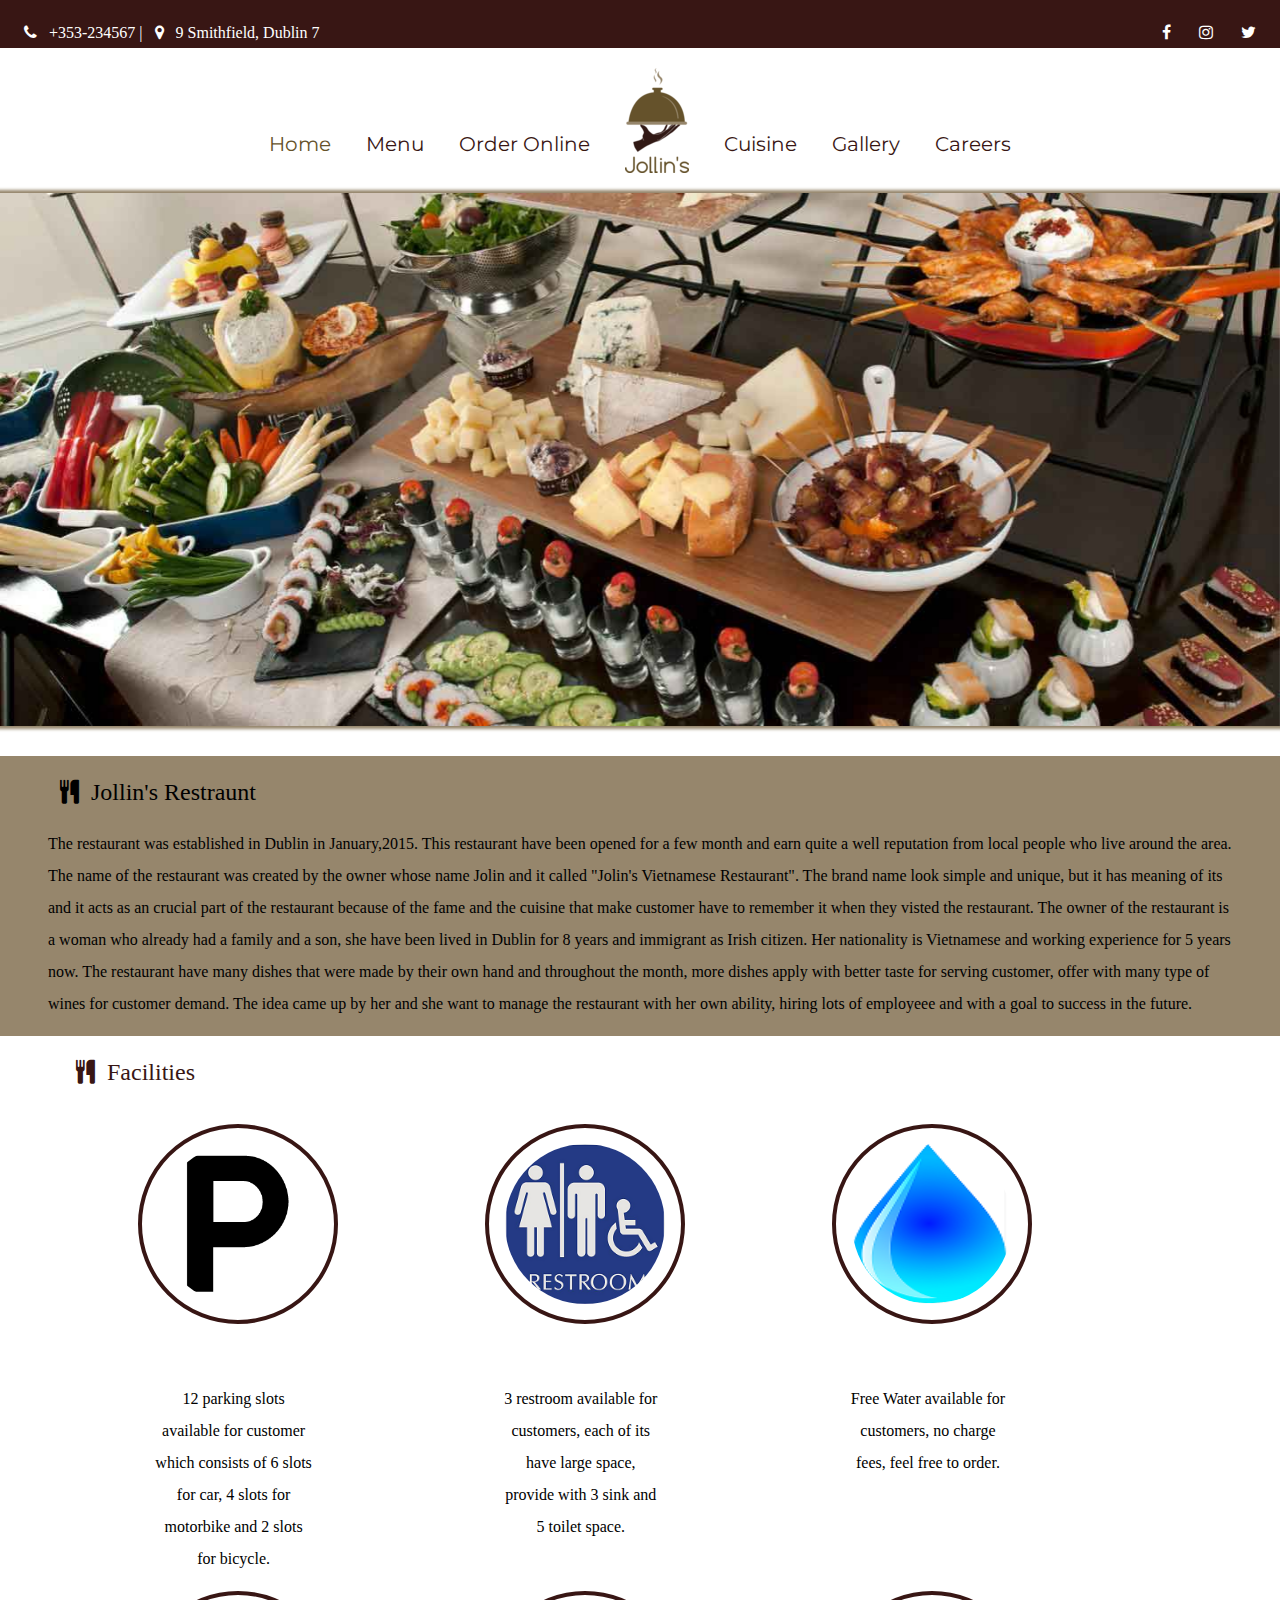
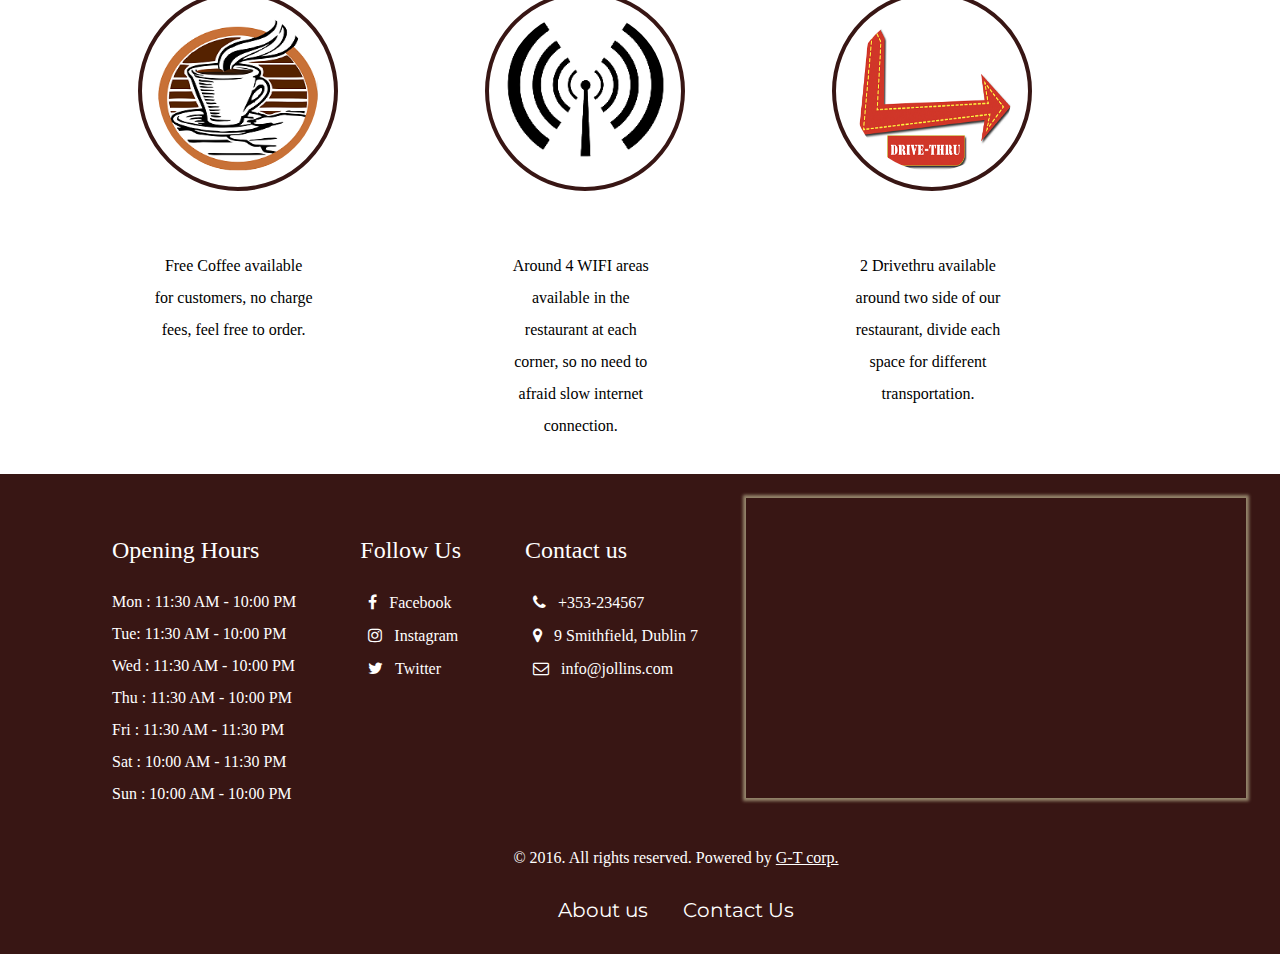
<file: index.html>
<!DOCTYPE html>

<html lang="en">
	<!-- Gurcharn Singh Sikka -->
	
<head>
	<meta charset="utf-8" />
	
	<meta name="viewport" content="initialscale=1.0, width=device-width" />
	
	<link rel="stylesheet" href="pages/style.css"/>
	
	<link rel="stylesheet" href="https://maxcdn.bootstrapcdn.com/font-awesome/4.6.1/css/font-awesome.min.css">

	  <link rel="stylesheet" type="text/css" href="pages/slick/slick.css"/>
	  <link rel="stylesheet" type="text/css" href="pages/slick/slick-theme.css"/>	
	  
	<link rel="icon" href="images/logo.png" />
	
	
	<!-- Font Families -->
	
	<link href='https://fonts.googleapis.com/css?family=Montserrat' rel='stylesheet' type='text/css'>
	
	
	<title>Jollin's Restraunt</title>
</head>

<body>
	<header>
		
		<div id="heading">
			<p id="add"><i class="fa fa-phone" aria-hidden="true"></i> +353-234567 | <i class="fa fa-map-marker" aria-hidden="true"></i> 9 Smithfield, Dublin 7</p>
			
			<p id="follow">
				<i class="fa fa-facebook" aria-hidden="true"></i> &nbsp;
				<i class="fa fa-instagram" aria-hidden="true"></i> &nbsp;
				<i class="fa fa-twitter" aria-hidden="true"></i>
			</p>
		</div>
		
		<div id="navi">
		<nav>
			<ul>
				<li><a class="active" href="index.html">Home</a></li>
				<li><a href="pages/menu.html">Menu</a></li>
				<li><a href="pages/order.html">Order Online</a></li>
				<li><img src="images/logo1.png" alt="Jollin's" /></li>
			    <li><a href="pages/aboutfood.html">Cuisine</a></li>
				<li><a href="pages/gallery.html">Gallery</a></li>
				<li><a href="pages/careers.html">Careers</a></li>
			</ul>
		</nav>
		</div>
		
		<div id="navihide">		
		
				<img class="ham" src="images/logo1.png" alt="Jollin's" />	
				<a href="#"><i class="fa fa-bars" aria-hidden="true"></i></a>
		<nav>
			<ul>
				<li><a class="active" href="index.html">Home</a></li>
				<li><a href="pages/menu.html">Menu</a></li>
				<li><a href="pages/order.html">Order Online</a></li>
			    <li><a href="pages/aboutfood.html">Cuisine</a></li>
				<li><a href="pages/gallery.html">Gallery</a></li>
				<li><a href="pages/careers.html">Careers</a></li>
			</ul>
		</nav>
		</div>
		
		
	</header>
	
		<div id="slideshow">
	
		<img src="images/img1.jpg" />
		<img src="images/img2.jpg" />
		<img src="images/img3.jpg" />
		<img src="images/img4.jpg" />
		<img src="images/img5.jpg" />
		<img src="images/img6.jpg" />
		<img src="images/img7.jpg" />
	
	</div>
	
		<div id="jollins">
	<h3><i class="fa fa-cutlery" aria-hidden="true"></i>Jollin's Restraunt</h3>
	<p>The restaurant was established in Dublin in January,2015. This restaurant have been opened for a few month and earn quite a well reputation from local people who live around the area. The name of the restaurant was created by the owner whose name Jolin and it called "Jolin's Vietnamese Restaurant". The brand name look simple and unique, but it has meaning of its and it acts as an crucial part of the restaurant because of the fame and the cuisine that make customer have to remember it when they visted the restaurant. The owner of the restaurant is a woman who already had a family and a son, she have been lived in Dublin for 8 years and immigrant as Irish citizen. Her nationality is Vietnamese and working experience for 5 years now. The restaurant have many dishes that were made by their own hand and throughout the month, more dishes apply with better taste for serving customer, offer with many type of wines for customer demand. The idea came up by her and she want to manage the restaurant with her own ability, hiring lots of employeee and with a goal to success in the future.</p>
	</div>
	
	
	<div id="container">

	
	<h3><i class="fa fa-cutlery" aria-hidden="true"></i>Facilities</h3>
	
	<div id="facilities">
	
		<div class="fac">
		<img src="images/Parking.png" />
		<p>12 parking slots available for customer which consists of 6 slots for car, 4 slots for motorbike and 2 slots for bicycle.</p>
	</div>
	
	<div class="fac">
		<img src="images/Restroom.png" />
		<p>3 restroom available for customers, each of its have large space, provide with 3 sink and 5 toilet space. </p>
	</div>
			
	<div class="fac">
		<img src="images/Water.png" />
		<p>Free Water available for customers, no charge fees, feel free to order. </p>
	</div>
	
	<div class="fac">
		<img src="images/Coffee.png" />
		<p>Free Coffee available for customers, no charge fees, feel free to order.</p>
	</div>
	
	<div class="fac">
		<img src="images/WIFI.png" />
		<p>Around 4 WIFI areas available in the restaurant at each corner, so no need to afraid slow internet connection.</p>
	</div>
	
	<div class="fac">
		<img src="images/Drivethru.png" />
		<p>2 Drivethru available around two side of our restaurant, divide each space for different transportation.</p>
	</div>
	
	
	</div>
	
	
	</div>
			
	<footer>
	
	<div id="col">
		<div id="timing">
		<h3>Opening Hours</h3>
			<p>Mon : 11:30 AM - 10:00 PM</p>
			<p>Tue: 11:30 AM - 10:00 PM</p>
			<p>Wed : 11:30 AM - 10:00 PM</p>
			<p>Thu : 11:30 AM - 10:00 PM</p>
			<p>Fri : 11:30 AM - 11:30 PM</p>
			<p>Sat : 10:00 AM - 11:30 PM</p>
			<p>Sun : 10:00 AM - 10:00 PM</p>
		</div> 

	
	<div id="followus">
		<h3>Follow Us</h3>
		<p><i class="fa fa-facebook" aria-hidden="true"></i> Facebook</p>
		<p><i class="fa fa-instagram" aria-hidden="true"></i> Instagram</p>	
		<p><i class="fa fa-twitter" aria-hidden="true"></i> Twitter</p>
	</div>
	
	<div id="contact">
	<h3>Contact us</h3>
	<p><i class="fa fa-phone" aria-hidden="true"></i> +353-234567</p>
	<p><i class="fa fa-map-marker" aria-hidden="true"></i> 9 Smithfield, Dublin 7</p>
	<p><i class="fa fa-envelope-o" aria-hidden="true"></i> info@jollins.com</p>
	</div>
	
	
	<div id="map">
	<iframe src="https://www.google.com/maps/embed?pb=!1m18!1m12!1m3!1d9526.474974810699!2d-6.276418603267817!3d53.35008068600466!2m3!1f0!2f0!3f0!3m2!1i1024!2i768!4f13.1!3m3!1m2!1s0x48670c2efedc2567%3A0x63786ada26859e45!2sBlock+C%2C+Smithfield+Market!5e0!3m2!1sen!2sie!4v1461282977207" width="500" height="300" frameborder="0" style="border:0" allowfullscreen></iframe>
	</div>
	
	</div>
	
	
	<div id="nav3">
	<p>&copy; 2016. All rights reserved. Powered by <a href="pages/contactus.html">G-T corp.</a></p>
	
	<nav>
		<ul>
			<li><a href="pages/aboutus.html">About us</a></li>
			<li><a href="pages/contactus.html">Contact Us</a></li>
		</ul>
	</nav>
	</div>
		
		
	</footer>
	
	<script src="pages/jquery-1.12.1.min.js"></script>
	<script src="pages/jquery.js"></script>
	
	<script type="text/javascript" src="pages/slick/slick.min.js"></script>

			
</body>

</html>
</file>
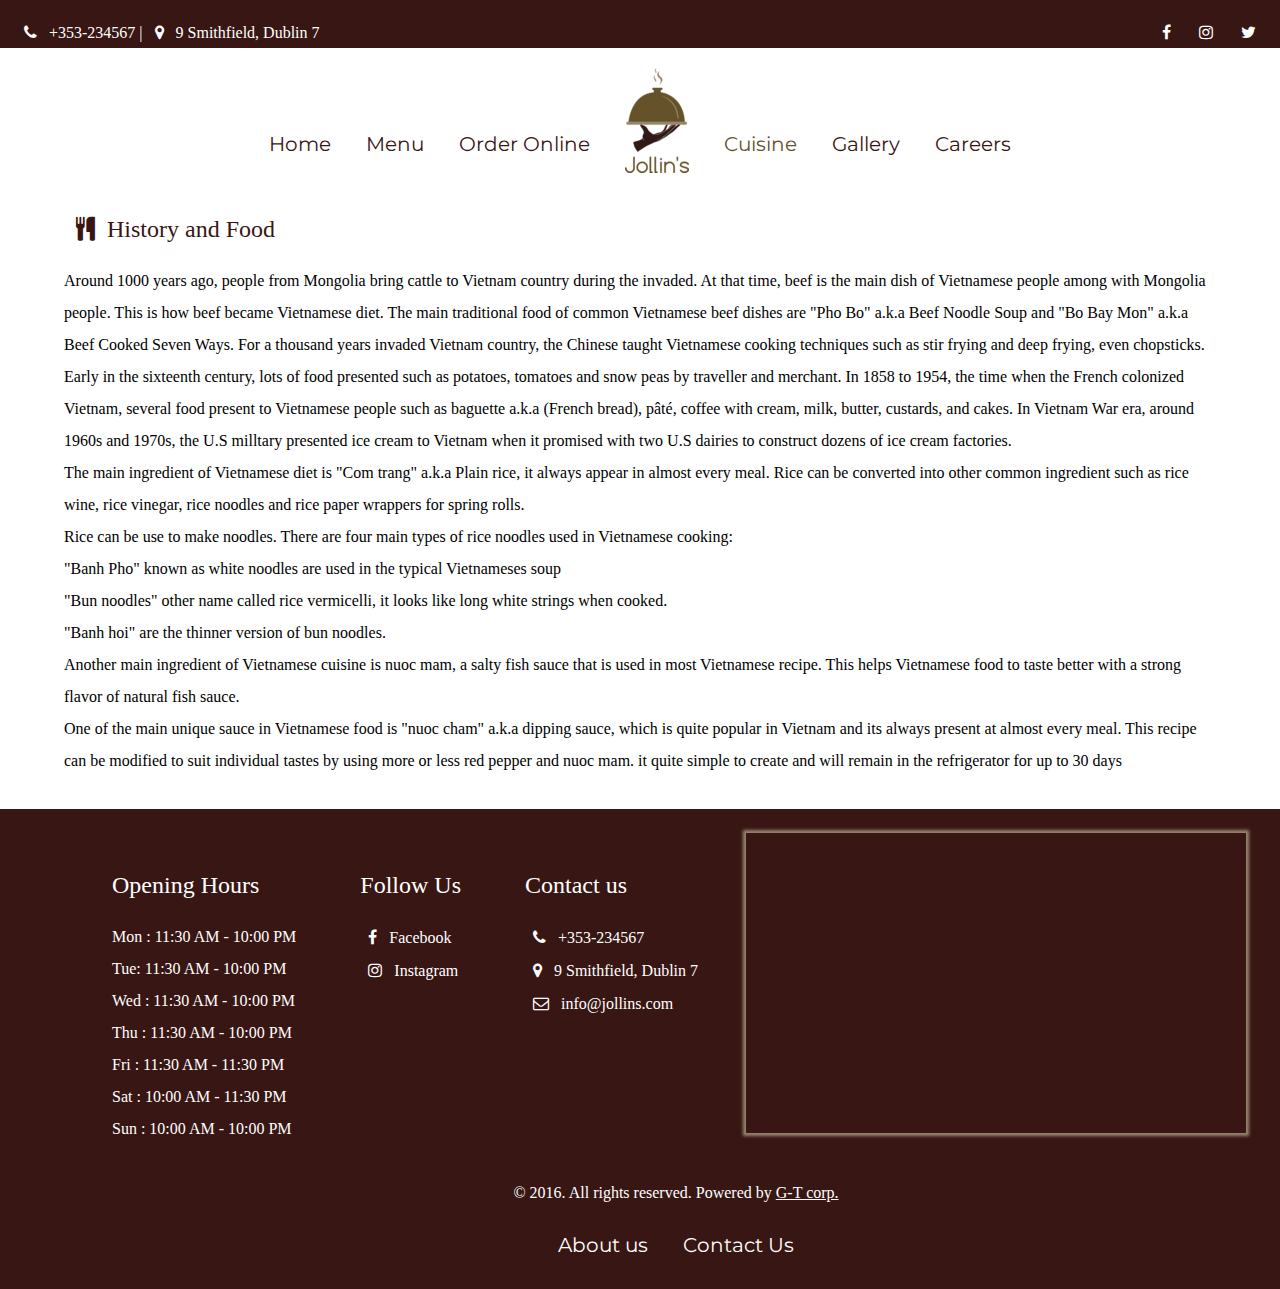
<file: pages/aboutfood.html>
<!DOCTYPE html>

<html lang="en">
	<!-- Gurcharn Singh Sikka -->
	
<head>
	<meta charset="utf-8" />
	
	<meta name="viewport" content="initialscale=1.0, width=device-width" />
	
	<link rel="stylesheet" href="style.css"/>
	
	<link rel="stylesheet" href="https://maxcdn.bootstrapcdn.com/font-awesome/4.6.1/css/font-awesome.min.css">
	
	
	  <link rel="stylesheet" type="text/css" href="slick/slick.css"/>
	  <link rel="stylesheet" type="text/css" href="slick/slick-theme.css"/>	
	
	<link rel="icon" href="..\images/logo.png" />
	
	
	<!-- Font Families -->
	
	<link href='https://fonts.googleapis.com/css?family=Montserrat' rel='stylesheet' type='text/css'>
	
	
	
	<title>Jollin's Restraunt | About Food</title>
</head>

<body>
	<header>
		
		<div id="heading">
			<p id="add"><i class="fa fa-phone" aria-hidden="true"></i> +353-234567 | <i class="fa fa-map-marker" aria-hidden="true"></i> 9 Smithfield, Dublin 7</p>
			
			<p id="follow"><i class="fa fa-facebook" aria-hidden="true"></i> &nbsp;
				<i class="fa fa-instagram" aria-hidden="true"></i> &nbsp;
				<i class="fa fa-twitter" aria-hidden="true"></i>
			</p>
		</div>
		
		<div id="navi">
		<nav>
			<ul>
				<li><a href="..\index.html">Home</a></li>
				<li><a href="menu.html">Menu</a></li>
				<li><a href="order.html">Order Online</a></li>
				<li><img src="..\images/logo1.png" alt="Logo" /></li>
			    <li><a class="active" href="aboutfood.html">Cuisine</a></li>
				<li><a href="gallery.html">Gallery</a></li>
				<li><a href="careers.html">Careers</a></li>
			</ul>
		</nav>
		</div>
		
		
		<div id="navihide">		
		
				<img class="ham" src="..\images/logo1.png" alt="Jollin's" />	
				<a href="#"><i class="fa fa-bars" aria-hidden="true"></i></a>
		<nav>
			<ul>
				<li><a href="..\index.html">Home</a></li>
				<li><a href="menu.html">Menu</a></li>
				<li><a href="order.html">Order Online</a></li>
			    <li><a class="active" href="aboutfood.html">Cuisine</a></li>
				<li><a href="gallery.html">Gallery</a></li>
				<li><a href="careers.html">Careers</a></li>
			</ul>
		</nav>
		</div>
		
	</header>
	
	
	<div id="container">
	
	
	<h3><i class="fa fa-cutlery" aria-hidden="true"></i>History and Food</h3>
	<p>Around 1000 years ago, people from Mongolia bring cattle to Vietnam country during the invaded. At that time, beef is the main dish of Vietnamese people among with Mongolia people. This is how beef became Vietnamese diet. The main traditional food of common Vietnamese beef dishes are "Pho Bo" a.k.a Beef Noodle Soup and "Bo Bay Mon" a.k.a Beef Cooked Seven Ways. For a thousand years invaded Vietnam country, the Chinese taught Vietnamese cooking techniques such as stir frying and deep frying, even chopsticks.</p> 
	<p>Early in the sixteenth century, lots of food presented such as potatoes, tomatoes and snow peas by traveller and merchant. In 1858 to 1954, the time when the French colonized Vietnam, several food present to Vietnamese people such as baguette a.k.a (French bread), pâté, coffee with cream, milk, butter, custards, and cakes. In Vietnam War era, around 1960s and 1970s, the U.S milltary presented ice cream to Vietnam when it promised  with two U.S dairies to construct dozens of ice cream factories.</p>
	<p> The main ingredient of Vietnamese diet is "Com trang" a.k.a Plain rice, it always appear in almost every meal. Rice can be converted into other common ingredient such as rice wine, rice vinegar, rice noodles and rice paper wrappers for spring rolls.</p>
	<p> Rice can be use to make noodles. There are four main types of rice noodles used in Vietnamese cooking:
		<ul>
			<li>"Banh Pho" known as white noodles are used in the typical Vietnameses soup</li>
			<li>"Bun noodles" other name called rice vermicelli, it looks like long white strings when cooked.</li>
			<li>"Banh hoi" are the thinner version of bun noodles.</li>
		</ul>
	<p>Another main ingredient of Vietnamese cuisine is nuoc mam, a salty fish sauce that is used in most Vietnamese recipe. This helps Vietnamese food to taste better with a strong flavor of natural fish sauce.</p>
	<p>One of the main unique sauce in Vietnamese food is "nuoc cham" a.k.a dipping sauce, which is quite popular in Vietnam and its always present at almost every meal. This recipe can be modified to suit individual tastes by using more or less red pepper and nuoc mam. it quite simple to create and will remain in the refrigerator for up to 30 days</p>

	
	
	
	</div>
	
	
	<footer>
	
	<div id="col">
	<div id="timing">
	<h3>Opening Hours</h3>
	<p>Mon : 11:30 AM - 10:00 PM</p>
	<p>Tue: 11:30 AM - 10:00 PM</p>
	<p>Wed : 11:30 AM - 10:00 PM</p>
	<p>Thu : 11:30 AM - 10:00 PM</p>
	<p>Fri : 11:30 AM - 11:30 PM</p>
	<p>Sat : 10:00 AM - 11:30 PM</p>
	<p>Sun : 10:00 AM - 10:00 PM</p>
	</div>
	
	<div id="followus">
	<h3>Follow Us</h3>
	<p><i class="fa fa-facebook" aria-hidden="true"></i> Facebook</p>
	<p><i class="fa fa-instagram" aria-hidden="true"></i> Instagram</p>	
	</div>
	
	<div id="contact">
	<h3>Contact us</h3>
	<p><i class="fa fa-phone" aria-hidden="true"></i> +353-234567</p>
	<p><i class="fa fa-map-marker" aria-hidden="true"></i> 9 Smithfield, Dublin 7</p>
	<p><i class="fa fa-envelope-o" aria-hidden="true"></i> info@jollins.com</p>
	</div>
	
	
	<div id="map">
	<iframe src="https://www.google.com/maps/embed?pb=!1m18!1m12!1m3!1d9526.474974810699!2d-6.276418603267817!3d53.35008068600466!2m3!1f0!2f0!3f0!3m2!1i1024!2i768!4f13.1!3m3!1m2!1s0x48670c2efedc2567%3A0x63786ada26859e45!2sBlock+C%2C+Smithfield+Market!5e0!3m2!1sen!2sie!4v1461282977207" width="500" height="300" frameborder="0" style="border:0" allowfullscreen></iframe>
	</div>
	
	</div>
	
	
	<div id="nav3">
	<p>&copy; 2016. All rights reserved. Powered by <a href="contactus.html">G-T corp.</a></p>
	
	<nav>
		<ul>
			<li><a href="aboutus.html">About us</a></li>
			<li><a href="contactus.html">Contact Us</a></li>
		</ul>
	</nav>
	</div>
		
	</footer>
	
	<script src="jquery-1.12.1.min.js"></script>
	<script src="jquery.js"></script>
	
	<script type="text/javascript" src="slick/slick.min.js"></script>
			
			
</body>

</html>
</file>
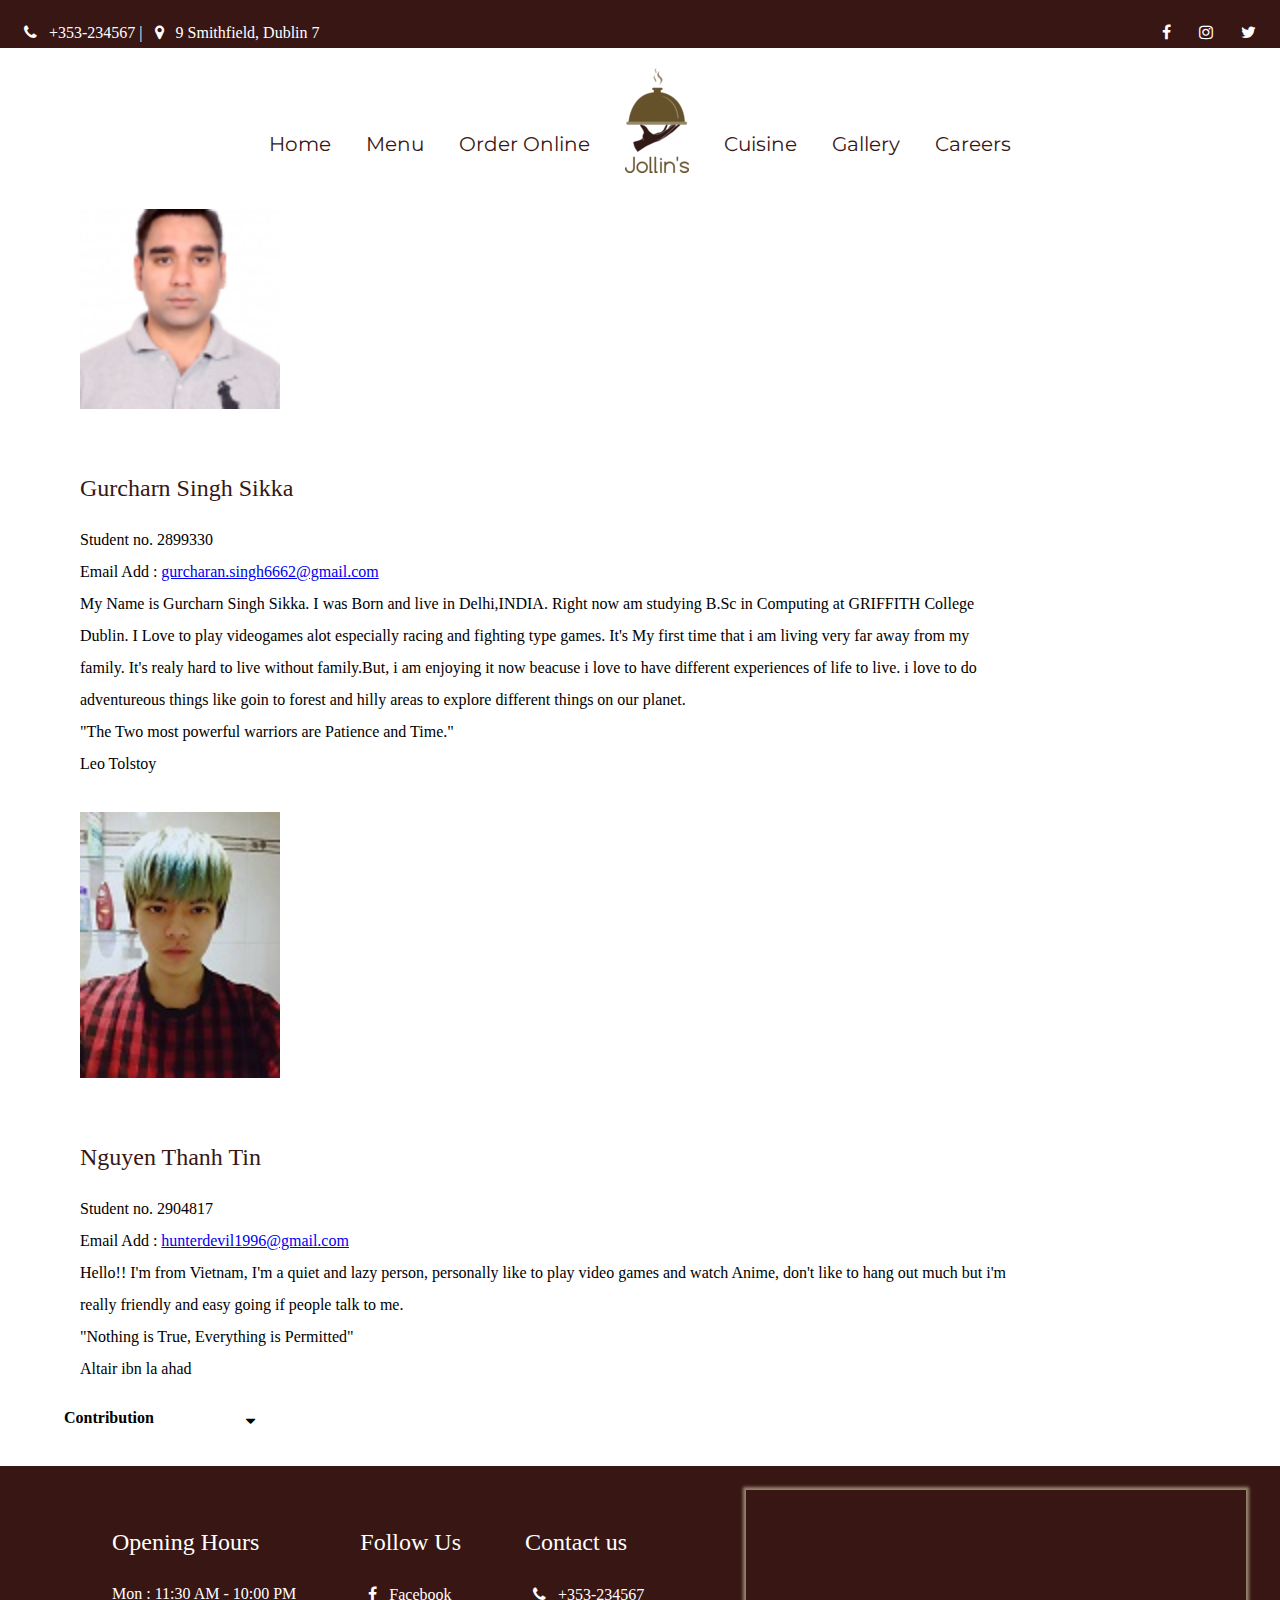
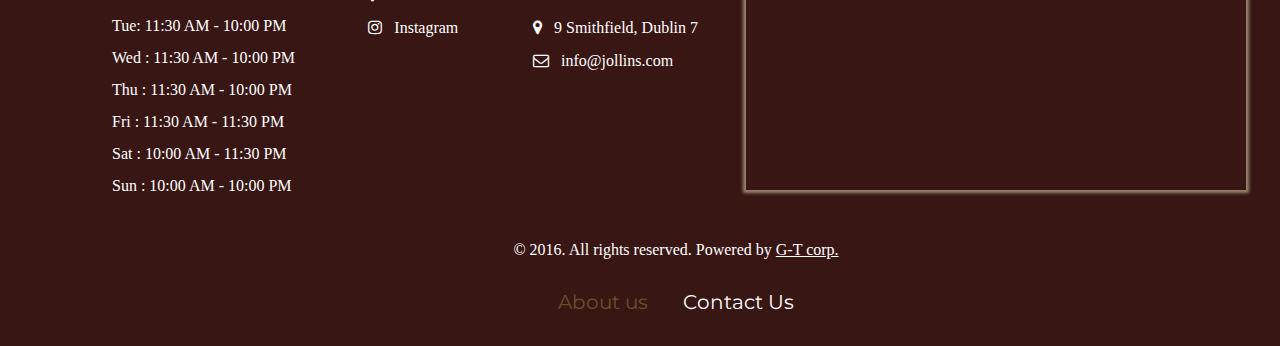
<file: pages/aboutus.html>
<!DOCTYPE html>

<html lang="en">
	<!-- Gurcharn Singh Sikka -->
	
<head>
	<meta charset="utf-8" />
	
	<meta name="viewport" content="initialscale=1.0, width=device-width" />
	
	<link rel="stylesheet" href="style.css"/>
	
	<link rel="stylesheet" href="https://maxcdn.bootstrapcdn.com/font-awesome/4.6.1/css/font-awesome.min.css">
	
	<link rel="icon" href="..\images/logo.png" />
	
	
	  <link rel="stylesheet" type="text/css" href="slick/slick.css"/>
	  <link rel="stylesheet" type="text/css" href="slick/slick-theme.css"/>	
	
	
	<!-- Font Families -->
	
	<link href='https://fonts.googleapis.com/css?family=Montserrat' rel='stylesheet' type='text/css'>
	
	
	<title>Jollin's Restraunt | About Us</title>
</head>

<body>
	<header>
		
		<div id="heading">
			<p id="add"><i class="fa fa-phone" aria-hidden="true"></i> +353-234567 | <i class="fa fa-map-marker" aria-hidden="true"></i> 9 Smithfield, Dublin 7</p>
			
			<p id="follow"><i class="fa fa-facebook" aria-hidden="true"></i> &nbsp;
				<i class="fa fa-instagram" aria-hidden="true"></i> &nbsp;
				<i class="fa fa-twitter" aria-hidden="true"></i>
			</p>
		</div>
		
		
		<div id="navi">
		<nav>
			<ul>
				<li><a href="..\index.html">Home</a></li>
				<li><a href="menu.html">Menu</a></li>
				<li><a href="order.html">Order Online</a></li>
				<li><img src="..\images/logo1.png" alt="Logo" /></li>
			    <li><a href="aboutfood.html">Cuisine</a></li>
				<li><a href="gallery.html">Gallery</a></li>
				<li><a href="careers.html">Careers</a></li>
			</ul>
		</nav>
		</div>
		
		
		<div id="navihide">		
		
				<img class="ham" src="..\images/logo1.png" alt="Jollin's" />	
				<a href="#"><i class="fa fa-bars" aria-hidden="true"></i></a>
		<nav>
			<ul>
				<li><a href="..\index.html">Home</a></li>
				<li><a href="menu.html">Menu</a></li>
				<li><a href="order.html">Order Online</a></li>
			    <li><a href="aboutfood.html">Cuisine</a></li>
				<li><a href="gallery.html">Gallery</a></li>
				<li><a href="careers.html">Careers</a></li>
			</ul>
		</nav>
		</div>
		
	</header>
	
	
	
	<div id="container">
	
	<div class="about">
	
	<div class="pic">
	
	<img src="..\images/mypic.png" width="200" height="200" alt="Student No. 2899330" title="Gurcharn singh Sikka"/>

	</div>
	
	<div class="details">
	
	<h3>Gurcharn Singh Sikka</h3>
	
		<p>Student no. 2899330</p>
		<p>Email Add : <a href="mailto:gurcharan.singh6662@gmail.com">gurcharan.singh6662@gmail.com</a></p>
	<p>My Name is Gurcharn Singh Sikka. I was Born and live in Delhi,INDIA. Right now am studying B.Sc in Computing at GRIFFITH College Dublin. I Love to play videogames alot especially racing and fighting type games. It's My first time that i am living very far away from my family. It's realy hard to live without family.But, i am enjoying it now beacuse i love to have different experiences of life to live. i love to do adventureous things like goin to forest and hilly areas to explore different things on our planet.</p>
	
	<blockquote>
		"The Two most powerful warriors are Patience and Time."
	</blockquote>
	<p><em>Leo Tolstoy</em></p>

	
	</div>
	
	</div>
	
	
	<div class="about">
	
	<div class="pic">
	<img src="..\images/tin.jpg" width="200" height="200" />
	</div>
	
	<div class="details">
	
	<h3>Nguyen Thanh Tin</h3>
	
		<p>Student no. 2904817</p>
		<p>Email Add : <a href="mailto:hunterdevil1996@gmail.com">hunterdevil1996@gmail.com</a></p>
	<p>Hello!! I'm from Vietnam, I'm a quiet and lazy person, personally like to play video games and watch Anime, don't like to hang out much but i'm really friendly and easy going if people talk to me.</p>
	
	<blockquote>
		"Nothing is True, Everything is Permitted"
	</blockquote>
	<p><em>Altair ibn la ahad</em></p>
		
	</div>
	
	</div>
	
	<table class="contri">
				<tr>
					<th>Contribution &nbsp; &nbsp;   &nbsp;  &nbsp;  &nbsp;  &nbsp;  &nbsp;  &nbsp;    &nbsp;  &nbsp; <i class="fa fa-sort-desc" aria-hidden="true"></i></th>
				</tr>
				
				<tr>
					<td>Name / Area of work</td>
					<td> &nbsp;  &nbsp; Research</td>
					<td> &nbsp;  &nbsp; HTML</td>
					<td> &nbsp;  &nbsp; CSS</td>
					<td> &nbsp;  &nbsp; Javascrip / J-query</td>
				</tr>
				<tr>
					<td>Gurcharn Singh</td>
					<td> &nbsp;  &nbsp; 50%</td>
					<td> &nbsp;  &nbsp; 50%</td>
					<td> &nbsp;  &nbsp; 50%</td>
					<td> &nbsp;  &nbsp; 50%</td>
				</tr>
				<tr>
					<td>Nguyen Thanh Tin</td>
					<td> &nbsp;  &nbsp; 50%</td>
					<td> &nbsp;  &nbsp; 50%</td>
					<td> &nbsp;  &nbsp; 50%</td>
					<td> &nbsp;  &nbsp; 50%</td>
				</tr>
		</table>		
	
	</div>
	
	
	<footer>
	
	
	<div id="col">
	<div id="timing">
	<h3>Opening Hours</h3>
	<p>Mon : 11:30 AM - 10:00 PM</p>
	<p>Tue: 11:30 AM - 10:00 PM</p>
	<p>Wed : 11:30 AM - 10:00 PM</p>
	<p>Thu : 11:30 AM - 10:00 PM</p>
	<p>Fri : 11:30 AM - 11:30 PM</p>
	<p>Sat : 10:00 AM - 11:30 PM</p>
	<p>Sun : 10:00 AM - 10:00 PM</p>
	</div>
	
	<div id="followus">
	<h3>Follow Us</h3>
	<p><i class="fa fa-facebook" aria-hidden="true"></i> Facebook</p>
	<p><i class="fa fa-instagram" aria-hidden="true"></i> Instagram</p>	
	</div>
	
	<div id="contact">
	<h3>Contact us</h3>
	<p><i class="fa fa-phone" aria-hidden="true"></i> +353-234567</p>
	<p><i class="fa fa-map-marker" aria-hidden="true"></i> 9 Smithfield, Dublin 7</p>
	<p><i class="fa fa-envelope-o" aria-hidden="true"></i> info@jollins.com</p>
	</div>	
	
	<div id="map">
	<iframe src="https://www.google.com/maps/embed?pb=!1m18!1m12!1m3!1d9526.474974810699!2d-6.276418603267817!3d53.35008068600466!2m3!1f0!2f0!3f0!3m2!1i1024!2i768!4f13.1!3m3!1m2!1s0x48670c2efedc2567%3A0x63786ada26859e45!2sBlock+C%2C+Smithfield+Market!5e0!3m2!1sen!2sie!4v1461282977207" width="500" height="300" frameborder="0" style="border:0" allowfullscreen></iframe>
	</div>
	</div>
	
	<div id="nav3">
	<p>&copy; 2016. All rights reserved. Powered by <a href="contactus.html">G-T corp.</a></p>
	
	<nav>
		<ul>
			<li><a class="active" href="aboutus.html">About us</a></li>
			<li><a href="contactus.html">Contact Us</a></li>
		</ul>
	</nav>
	</div>
		
	</footer>
	
	<script src="jquery-1.12.1.min.js"></script>
	<script src="jquery.js"></script>
	
	<script type="text/javascript" src="slick/slick.min.js"></script>
			
			
</body>

</html>
</file>
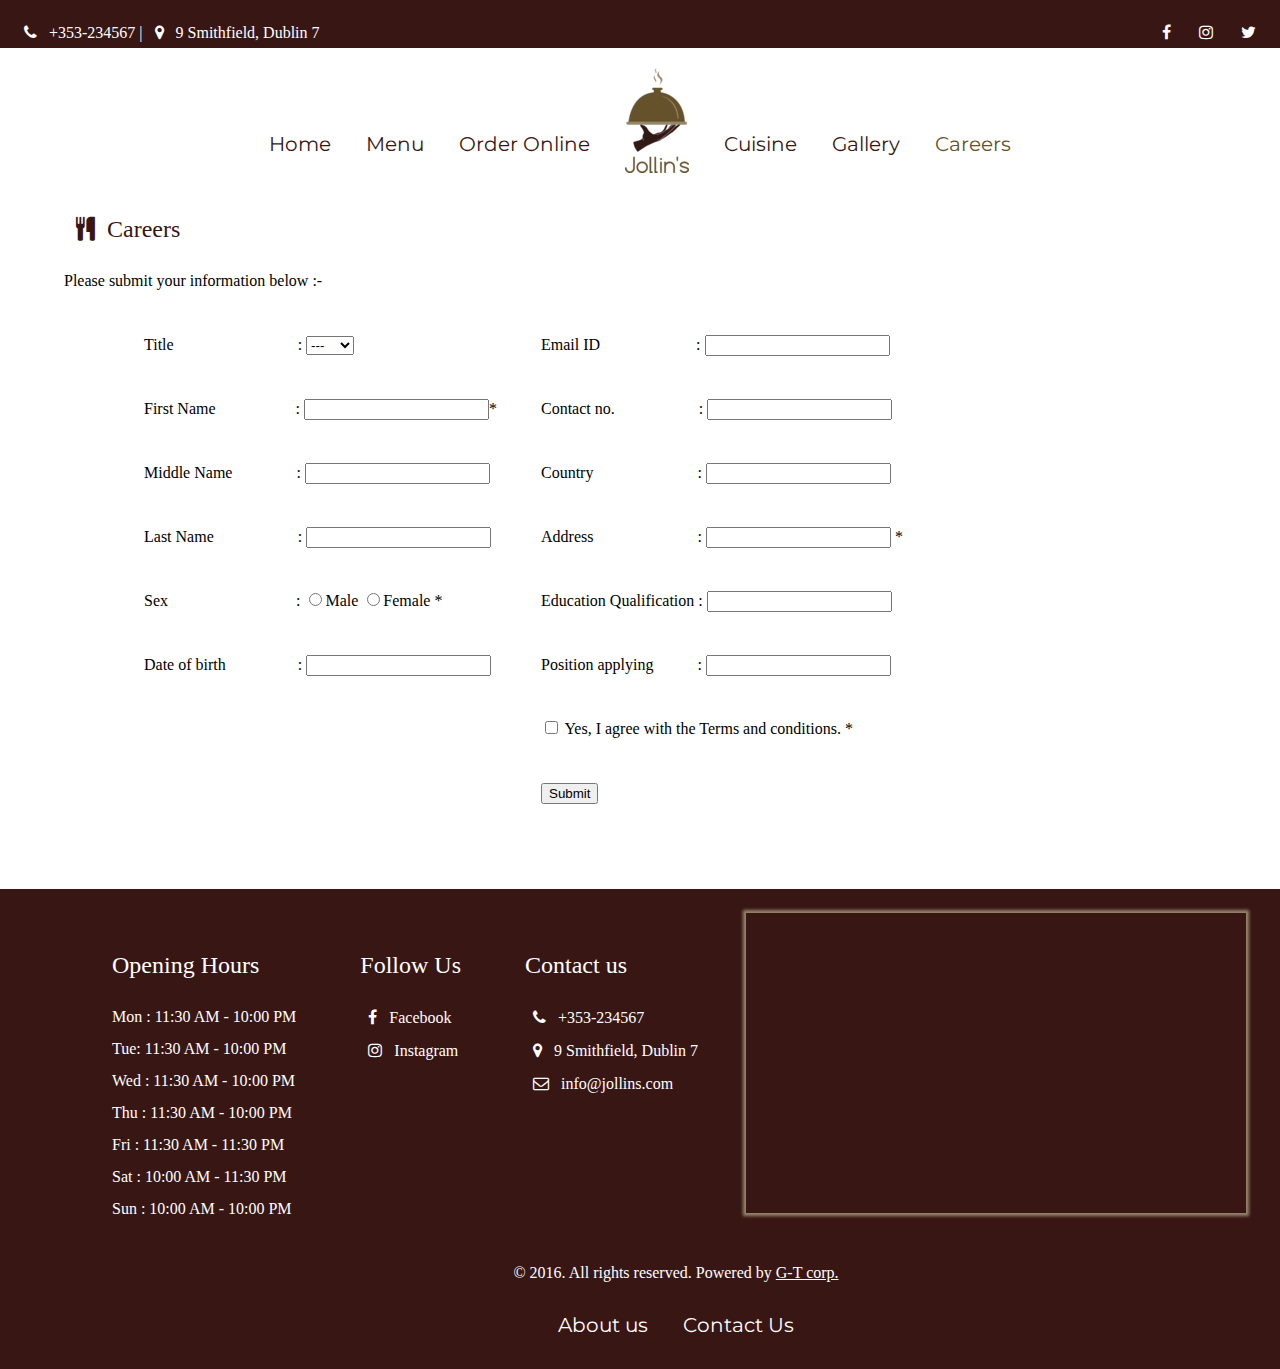
<file: pages/careers.html>
<!DOCTYPE html>

<html lang="en">
	<!-- Gurcharn Singh Sikka -->
	
<head>
	<meta charset="utf-8" />
	
	<meta name="viewport" content="initialscale=1.0, width=device-width" />
	
	<link rel="stylesheet" href="style.css"/>
	
	<link rel="stylesheet" href="https://maxcdn.bootstrapcdn.com/font-awesome/4.6.1/css/font-awesome.min.css">
	
	<link rel="icon" href="..\images/logo.png" />
	
	
	  <link rel="stylesheet" type="text/css" href="slick/slick.css"/>
	  <link rel="stylesheet" type="text/css" href="slick/slick-theme.css"/>	
	
	<!-- Font Families -->
	
	<link href='https://fonts.googleapis.com/css?family=Montserrat' rel='stylesheet' type='text/css'>
	
	
	<title>Jollin's Restraunt | careers</title>
</head>

<body>
	<header>
		
		<div id="heading">
			<p id="add"><i class="fa fa-phone" aria-hidden="true"></i> +353-234567 | <i class="fa fa-map-marker" aria-hidden="true"></i> 9 Smithfield, Dublin 7</p>
			
			<p id="follow"><i class="fa fa-facebook" aria-hidden="true"></i> &nbsp;
				<i class="fa fa-instagram" aria-hidden="true"></i> &nbsp;
				<i class="fa fa-twitter" aria-hidden="true"></i>
			</p>
		</div>
		
		
		<div id="navi">
		<nav>
			<ul>
				<li><a href="..\index.html">Home</a></li>
				<li><a href="menu.html">Menu</a></li>
				<li><a href="order.html">Order Online</a></li>
				<li><img src="..\images/logo1.png" alt="Logo" /></li>
			    <li><a href="aboutfood.html">Cuisine</a></li>
				<li><a href="gallery.html">Gallery</a></li>
				<li><a  class="active" href="careers.html">Careers</a></li>
			</ul>
		</nav>
		</div>
		
		
		<div id="navihide">		
		
				<img class="ham" src="..\images/logo1.png" alt="Jollin's" />	
				<a href="#"><i class="fa fa-bars" aria-hidden="true"></i></a>
		<nav>
			<ul>
				<li><a href="..\index.html">Home</a></li>
				<li><a href="menu.html">Menu</a></li>
				<li><a href="order.html">Order Online</a></li>
			    <li><a href="aboutfood.html">Cuisine</a></li>
				<li><a href="gallery.html">Gallery</a></li>
				<li><a  class="active" href="careers.html">Careers</a></li>
			</ul>
		</nav>
		</div>
		
	</header>
	
	
	<div id="container">
	
	<h3><i class="fa fa-cutlery" aria-hidden="true"></i>Careers</h3>
	
			<p>Please submit your information below :-</p>
			
			
			<p id="message"> </p>
	<form name="form" id="form">
			
			<div id="form1">
			<p><br>Title  &nbsp;  &nbsp;   &nbsp; &nbsp;  &nbsp; &nbsp;  &nbsp; &nbsp; &nbsp; &nbsp;   &nbsp; &nbsp;  &nbsp;  &nbsp; &nbsp;  : <select name="title"><option value="nothing">---</option><option value="mr">Mr.</option><option value="ms">Ms.</option><option value="mrs">Mrs.</option></select></p>
			<p><br>First Name &nbsp;  &nbsp;  &nbsp; &nbsp;  &nbsp;  &nbsp; &nbsp; &nbsp; &nbsp;  &nbsp;: <input type="text" name="firstname" id="firstname" />*</p>
			<p><br>Middle Name &nbsp; &nbsp; &nbsp; &nbsp;  &nbsp; &nbsp; &nbsp;  &nbsp;: <input type="text" name="middlename" /></p>
			<p><br>Last Name  &nbsp; &nbsp;  &nbsp; &nbsp;  &nbsp; &nbsp; &nbsp;  &nbsp;  &nbsp; &nbsp;  : <input type="text" name="lastname" /></p>
			<p><br>Sex  &nbsp;  &nbsp; &nbsp;  &nbsp;  &nbsp; &nbsp; &nbsp; &nbsp; &nbsp; &nbsp;   &nbsp;  &nbsp;  &nbsp;  &nbsp;  &nbsp;  &nbsp;: <input type="radio" name="sex" value="Male" />Male
																						<input type="radio" name="sex" value="Female" />Female  *</p>
			<p><br>Date of birth &nbsp;  &nbsp;  &nbsp; &nbsp;  &nbsp; &nbsp;  &nbsp; &nbsp; &nbsp;: <input type="text" name="dob" /></p>
			</div>
			<div id="form2">
			<p><br>Email ID &nbsp;  &nbsp;  &nbsp;  &nbsp; &nbsp;  &nbsp; &nbsp;  &nbsp; &nbsp;  &nbsp; &nbsp;  &nbsp;: <input type="text" name="email" /></p>
			<p><br>Contact no.  &nbsp;  &nbsp;  &nbsp;  &nbsp; &nbsp;  &nbsp; &nbsp; &nbsp; &nbsp;   &nbsp; : <input type="text" name="number" /></p>			
			<p><br>Country  &nbsp; &nbsp; &nbsp;   &nbsp; &nbsp;  &nbsp; &nbsp;  &nbsp; &nbsp; &nbsp;  &nbsp; &nbsp;  &nbsp;: <input type="text" name="country" /></p>
			<p><br>Address  &nbsp; &nbsp;  &nbsp; &nbsp; &nbsp;  &nbsp;  &nbsp; &nbsp; &nbsp;  &nbsp;  &nbsp;  &nbsp;  &nbsp;: <input type="text" name="address" id="address" /> *</p>
			<p><br>Education Qualification   : <input type="text" name="qualification" /></p>
			<p><br>Position applying  &nbsp;  &nbsp; &nbsp;  &nbsp; &nbsp;   : <input type="text" name="position" /></p>
			
			
			<p><br><input type="checkbox" name="tnc" value="agree" id="tnc" /> Yes, I agree with the Terms and conditions. *</p>
			<br>
			<input type="button" value="Submit" id="submitform" />
			</div>
			<br>
		</form>
		
	
	
	
	</div>
	
	
	<footer>	
	
	<div id="col">
	<div id="timing">
	<h3>Opening Hours</h3>
	<p>Mon : 11:30 AM - 10:00 PM</p>
	<p>Tue: 11:30 AM - 10:00 PM</p>
	<p>Wed : 11:30 AM - 10:00 PM</p>
	<p>Thu : 11:30 AM - 10:00 PM</p>
	<p>Fri : 11:30 AM - 11:30 PM</p>
	<p>Sat : 10:00 AM - 11:30 PM</p>
	<p>Sun : 10:00 AM - 10:00 PM</p>
	</div>
	
	<div id="followus">
	<h3>Follow Us</h3>
	<p><i class="fa fa-facebook" aria-hidden="true"></i> Facebook</p>
	<p><i class="fa fa-instagram" aria-hidden="true"></i> Instagram</p>	
	</div>
	
	<div id="contact">
	<h3>Contact us</h3>
	<p><i class="fa fa-phone" aria-hidden="true"></i> +353-234567</p>
	<p><i class="fa fa-map-marker" aria-hidden="true"></i> 9 Smithfield, Dublin 7</p>
	<p><i class="fa fa-envelope-o" aria-hidden="true"></i> info@jollins.com</p>
	</div>
	
	<div id="map">
	<iframe src="https://www.google.com/maps/embed?pb=!1m18!1m12!1m3!1d9526.474974810699!2d-6.276418603267817!3d53.35008068600466!2m3!1f0!2f0!3f0!3m2!1i1024!2i768!4f13.1!3m3!1m2!1s0x48670c2efedc2567%3A0x63786ada26859e45!2sBlock+C%2C+Smithfield+Market!5e0!3m2!1sen!2sie!4v1461282977207" width="500" height="300" frameborder="0" style="border:0" allowfullscreen></iframe>
	</div>
	
	</div>
	
	
	<div id="nav3">
	<p>&copy; 2016. All rights reserved. Powered by <a href="contactus.html">G-T corp.</a></p>
	
	<nav>
		<ul>
			<li><a href="aboutus.html">About us</a></li>
			<li><a href="contactus.html">Contact Us</a></li>
		</ul>
	</nav>
	</div>
		
	</footer>
	
	<script src="jquery-1.12.1.min.js"></script>
	<script src="jquery.js"></script>
	
	<script type="text/javascript" src="slick/slick.min.js"></script>
			
			
</body>

</html>
</file>
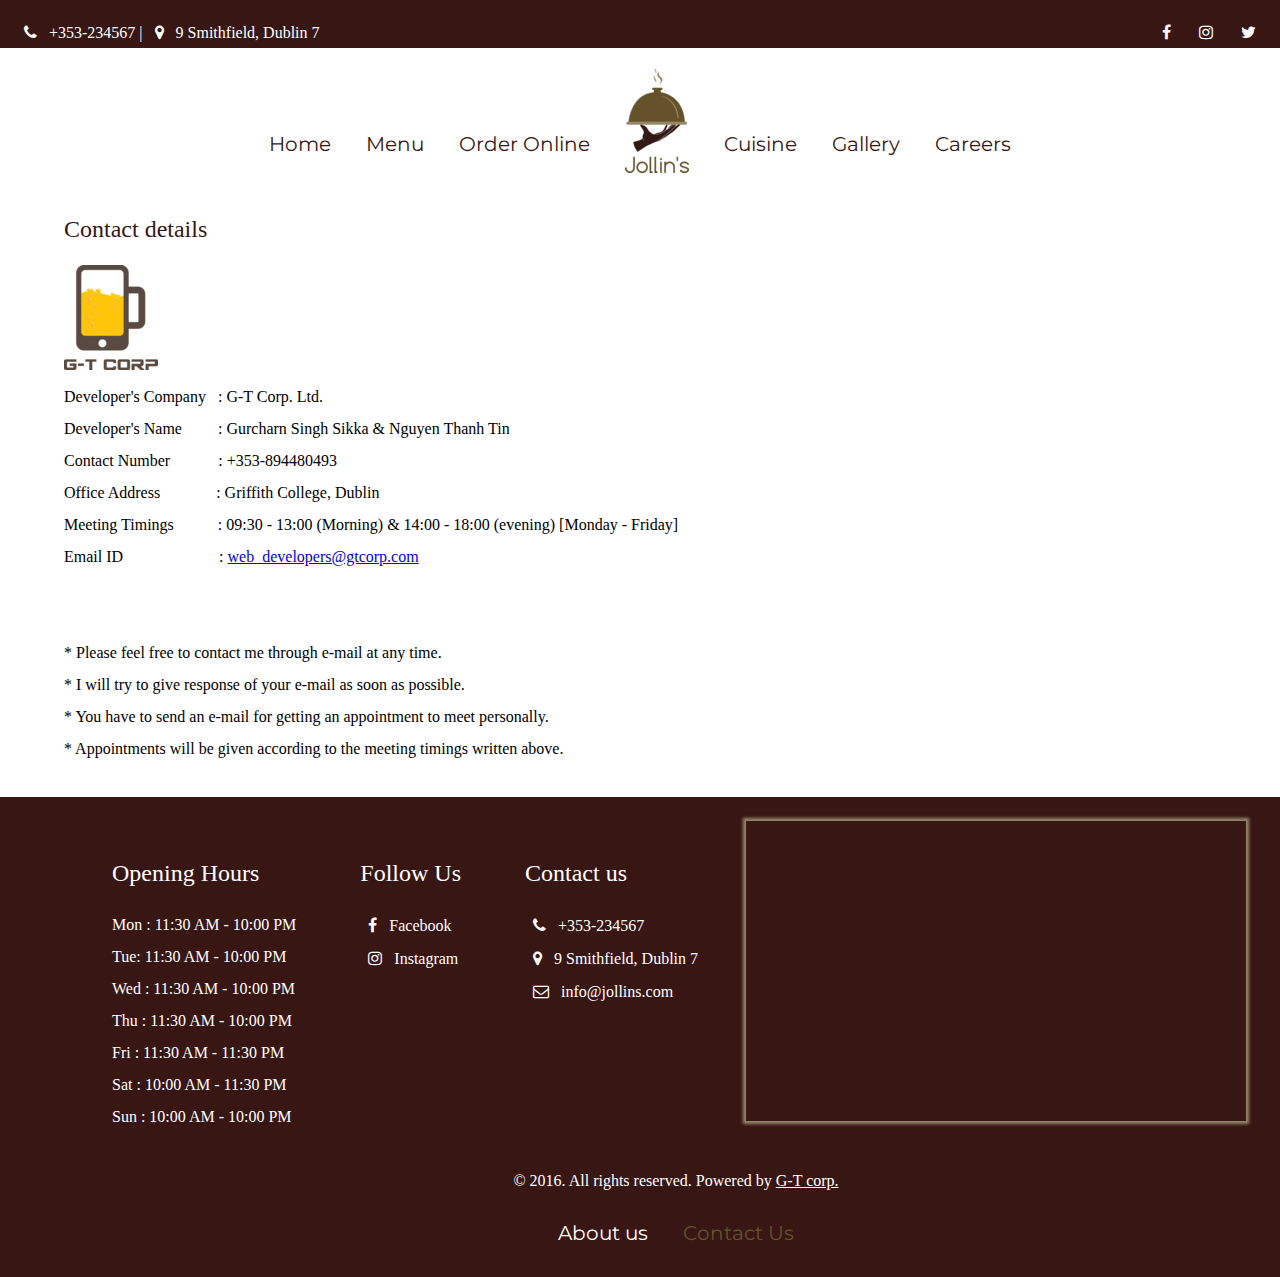
<file: pages/contactus.html>
<!DOCTYPE html>

<html lang="en">
	<!-- Gurcharn Singh Sikka -->
	
<head>
	<meta charset="utf-8" />
	
	<meta name="viewport" content="initialscale=1.0, width=device-width" />
	
	<link rel="stylesheet" href="style.css"/>
	
	<link rel="stylesheet" href="https://maxcdn.bootstrapcdn.com/font-awesome/4.6.1/css/font-awesome.min.css">
	
	<link rel="icon" href="..\images/logo.png" />
	
	
	  <link rel="stylesheet" type="text/css" href="slick/slick.css"/>
	  <link rel="stylesheet" type="text/css" href="slick/slick-theme.css"/>	
	
	<!-- Font Families -->
	
	<link href='https://fonts.googleapis.com/css?family=Montserrat' rel='stylesheet' type='text/css'>
	
	
	
	<title>Jollin's Restraunt | Contact us</title>
</head>

<body>
	<header>
		
		<div id="heading">
			<p id="add"><i class="fa fa-phone" aria-hidden="true"></i> +353-234567 | <i class="fa fa-map-marker" aria-hidden="true"></i> 9 Smithfield, Dublin 7</p>
			
			<p id="follow"><i class="fa fa-facebook" aria-hidden="true"></i> &nbsp;
				<i class="fa fa-instagram" aria-hidden="true"></i> &nbsp;
				<i class="fa fa-twitter" aria-hidden="true"></i>
			</p>
		</div>
		
		
		<div id="navi">
		<nav>
			<ul>
				<li><a href="..\index.html">Home</a></li>
				<li><a href="menu.html">Menu</a></li>
				<li><a href="order.html">Order Online</a></li>
				<li><img src="..\images/logo1.png" alt="Logo" /></li>
			    <li><a href="aboutfood.html">Cuisine</a></li>
				<li><a href="gallery.html">Gallery</a></li>
				<li><a href="careers.html">Careers</a></li>
			</ul>
		</nav>
		</div>
		
		
		<div id="navihide">		
		
				<img class="ham" src="..\images/logo1.png" alt="Jollin's" />	
				<a href="#"><i class="fa fa-bars" aria-hidden="true"></i></a>
		<nav>
			<ul>
				<li><a href="..\index.html">Home</a></li>
				<li><a href="menu.html">Menu</a></li>
				<li><a href="order.html">Order Online</a></li>
			    <li><a href="aboutfood.html">Cuisine</a></li>
				<li><a href="gallery.html">Gallery</a></li>
				<li><a href="careers.html">Careers</a></li>
			</ul>
		</nav>
		</div>
		
	</header>
	
	
	<div id="container">
	
	<h3>Contact details</h3>	
	<img src="..\images/gtcorp.png" />
	<p><strong>Developer's Company &nbsp;  : </strong>G-T Corp. Ltd.</p>
	<p><strong>Developer's Name &nbsp;  &nbsp;  &nbsp;  &nbsp; : </strong>Gurcharn Singh Sikka & Nguyen Thanh Tin</p>	
	<p><strong>Contact Number  &nbsp;  &nbsp;  &nbsp;  &nbsp; &nbsp;  &nbsp;: </strong>+353-894480493</p>
	<p><strong>Office Address  &nbsp;  &nbsp;  &nbsp;  &nbsp;  &nbsp;  &nbsp;  &nbsp;: </strong>Griffith College, Dublin</p>
	<p><strong>Meeting Timings  &nbsp;  &nbsp;  &nbsp;  &nbsp; &nbsp; : </strong>09:30 - 13:00 (Morning) & 14:00 - 18:00 (evening) [Monday - Friday]</p>
	<p><strong>Email ID &nbsp;  &nbsp;  &nbsp;  &nbsp; &nbsp;  &nbsp;  &nbsp;  &nbsp;  &nbsp;  &nbsp;  &nbsp; &nbsp;: </strong><a href="mailto:web_developers@gtcorp.com">web_developers@gtcorp.com</a></p><br>
	
	
	<br><p>* Please feel free to contact me through e-mail at any time.</p>
	<p>* I will try to give response of your e-mail as soon as possible.</p>
	<p>* You have to send an e-mail for getting an appointment to meet personally.</p>
	<p>* Appointments will be given according to the meeting timings written above.</p>

	
	
	
	</div>
	
	
	<footer>
	
	
	<div id="col">
	<div id="timing">
	<h3>Opening Hours</h3>
	<p>Mon : 11:30 AM - 10:00 PM</p>
	<p>Tue: 11:30 AM - 10:00 PM</p>
	<p>Wed : 11:30 AM - 10:00 PM</p>
	<p>Thu : 11:30 AM - 10:00 PM</p>
	<p>Fri : 11:30 AM - 11:30 PM</p>
	<p>Sat : 10:00 AM - 11:30 PM</p>
	<p>Sun : 10:00 AM - 10:00 PM</p>
	</div>
	
	<div id="followus">
	<h3>Follow Us</h3>
	<p><i class="fa fa-facebook" aria-hidden="true"></i> Facebook</p>
	<p><i class="fa fa-instagram" aria-hidden="true"></i> Instagram</p>	
	</div>
	
	<div id="contact">
	<h3>Contact us</h3>
	<p><i class="fa fa-phone" aria-hidden="true"></i> +353-234567</p>
	<p><i class="fa fa-map-marker" aria-hidden="true"></i> 9 Smithfield, Dublin 7</p>
	<p><i class="fa fa-envelope-o" aria-hidden="true"></i> info@jollins.com</p>
	</div>
	
	
	<div id="map">
	<iframe src="https://www.google.com/maps/embed?pb=!1m18!1m12!1m3!1d9526.474974810699!2d-6.276418603267817!3d53.35008068600466!2m3!1f0!2f0!3f0!3m2!1i1024!2i768!4f13.1!3m3!1m2!1s0x48670c2efedc2567%3A0x63786ada26859e45!2sBlock+C%2C+Smithfield+Market!5e0!3m2!1sen!2sie!4v1461282977207" width="500" height="300" frameborder="0" style="border:0" allowfullscreen></iframe>
	</div>
	
	</div>
	
	
	<div id="nav3">
	<p>&copy; 2016. All rights reserved. Powered by <a href="contactus.html">G-T corp.</a></p>
	
	<nav>
		<ul>
			<li><a href="aboutus.html">About us</a></li>
			<li><a  class="active" href="contactus.html">Contact Us</a></li>
		</ul>
	</nav>
	</div>
		
	</footer>
	
	<script src="jquery-1.12.1.min.js"></script>
	<script src="jquery.js"></script>
	
	<script type="text/javascript" src="slick/slick.min.js"></script>
			
			
</body>

</html>
</file>
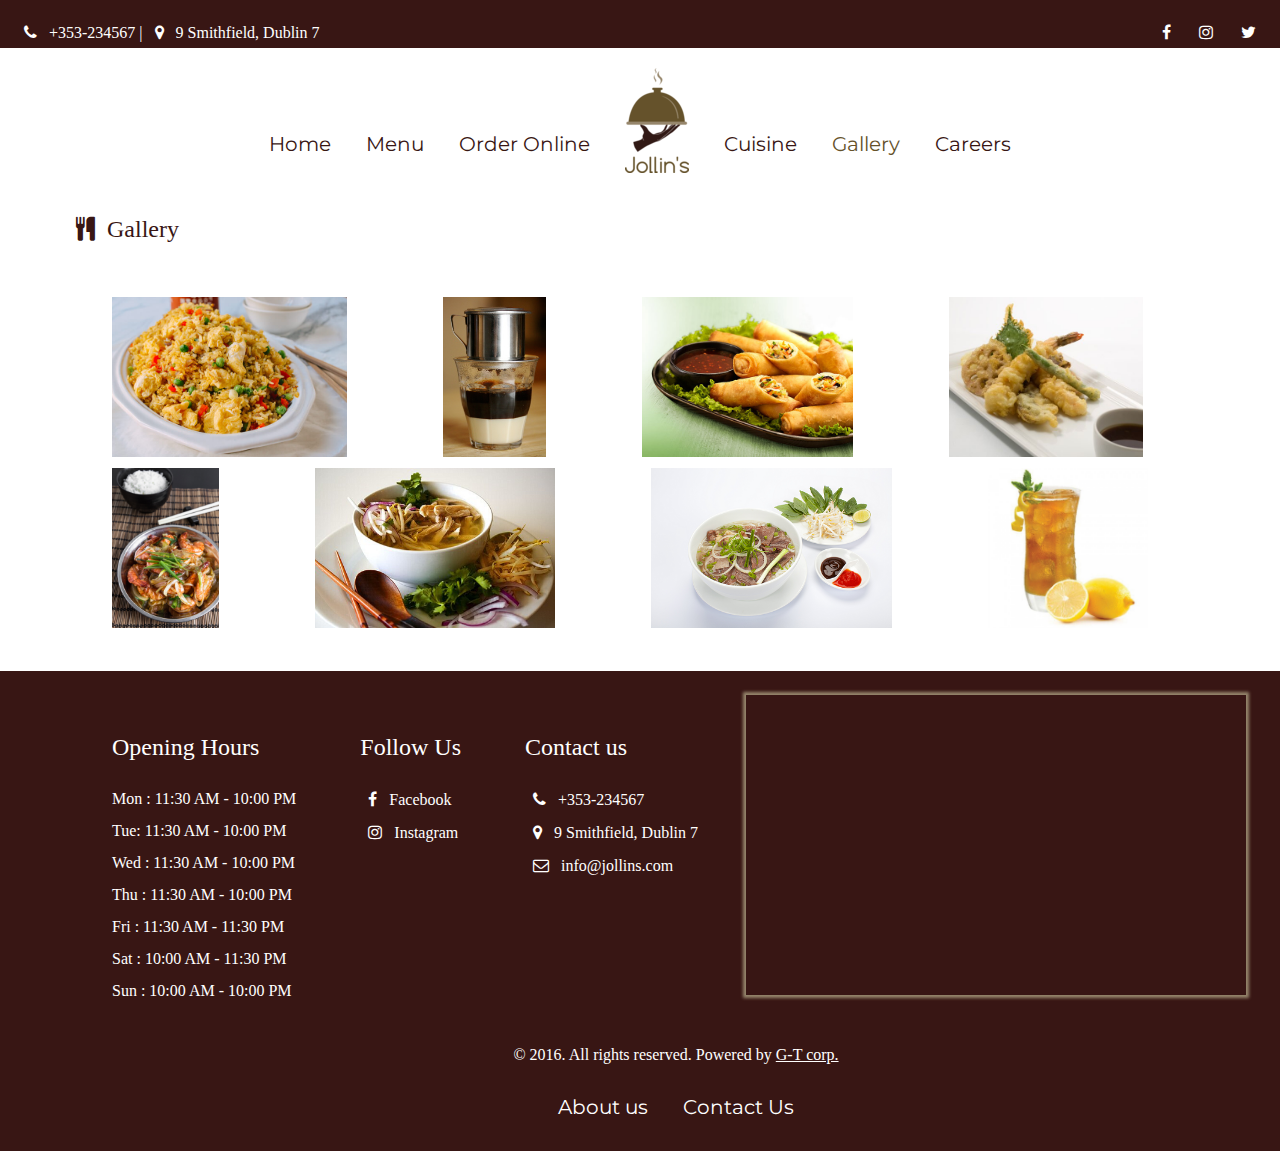
<file: pages/gallery.html>
<!DOCTYPE html>

<html lang="en">
	<!-- Gurcharn Singh Sikka -->
	
<head>
	<meta charset="utf-8" />
	
	<meta name="viewport" content="initialscale=1.0, width=device-width" />
	
	<link rel="stylesheet" href="style.css"/>
	<link href="lightbox2-master/dist/css/lightbox.css" rel="stylesheet">
	
	<link rel="stylesheet" href="https://maxcdn.bootstrapcdn.com/font-awesome/4.6.1/css/font-awesome.min.css">
	
	
	  <link rel="stylesheet" type="text/css" href="slick/slick.css"/>
	  <link rel="stylesheet" type="text/css" href="slick/slick-theme.css"/>	
	
	<link rel="icon" href="..\images/logo.png" />
	
	
	<!-- Font Families -->
	
	<link href='https://fonts.googleapis.com/css?family=Montserrat' rel='stylesheet' type='text/css'>
	
	
	<title>Jollin's Restraunt | Gallery</title>
</head>

<body>
	<header>
		
		<div id="heading">
			<p id="add"><i class="fa fa-phone" aria-hidden="true"></i> +353-234567 | <i class="fa fa-map-marker" aria-hidden="true"></i> 9 Smithfield, Dublin 7</p>
			
			<p id="follow"><i class="fa fa-facebook" aria-hidden="true"></i> &nbsp;
				<i class="fa fa-instagram" aria-hidden="true"></i> &nbsp;
				<i class="fa fa-twitter" aria-hidden="true"></i>
			</p>
		</div>
		
		
		<div id="navi">
		<nav>
			<ul>
				<li><a href="..\index.html">Home</a></li>
				<li><a href="menu.html">Menu</a></li>
				<li><a href="order.html">Order Online</a></li>
				<li><img src="..\images/logo1.png" alt="Logo" /></li>
			    <li><a href="aboutfood.html">Cuisine</a></li>
				<li><a class="active" href="gallery.html">Gallery</a></li>
				<li><a href="careers.html">Careers</a></li>
			</ul>
		</nav>
		</div>
		
		
		<div id="navihide">		
		
				<img class="ham" src="..\images/logo1.png" alt="Jollin's" />	
				<a href="#"><i class="fa fa-bars" aria-hidden="true"></i></a>
		<nav>
			<ul>
				<li><a href="..\index.html">Home</a></li>
				<li><a href="menu.html">Menu</a></li>
				<li><a href="order.html">Order Online</a></li>
			    <li><a href="aboutfood.html">Cuisine</a></li>
				<li><a class="active" href="gallery.html">Gallery</a></li>
				<li><a href="careers.html">Careers</a></li>
			</ul>
		</nav>
		</div>
		
	</header>
	
	<div id="container">
	<h3><i class="fa fa-cutlery" aria-hidden="true"></i>Gallery</h3>
	</div>
		
	<div id="gallery">
	
	
		<a href="..\images/img8.png" data-lightbox="image-1" data-title="Saigon Fried Rice, a traditional food of our restaurant, with vegetable and seafood combine will make a great flavour for the dish, also egg fried rice to enhance the taste for the dish. "><img src="..\images/img8.png" /></a>
		
		<a href="..\images/img9.png" data-lightbox="image-1" data-title="Vietnamese Coffee, one of our traditional coffee only available in our restaurant, with a unique technique just like in the image will enhance the taste of coffee and a little bit of milk under the glass will surely make you addicted to it."><img src="..\images/img9.png"/></a>
		
		<a href="..\images/img10.png" data-lightbox="image-1" data-title="Vegetable Spring Roll, this is from North of our Vietnamese cuisine, it contains vegetable inside the white rice paper, and fried them up in the frying pan which make the spring roll turn yellow. Remember to eat it with the sauce, the flavor of the vegetable spring roll with the sauce fusion will make a great taste for the dish."><img src="..\images/img10.png" /></a>
		
		<a href="..\images/img11.png" data-lightbox="image-1" data-title="Tempura vegetable, this is from East of our Vietnamese cuisine, vegetable fried with flour, eat it soy sauce, will melt in your mouth."><img src="..\images/img11.png" /></a>
		
		<a href="..\images/img12.png" data-lightbox="image-1" data-title="Prawn Garlic and Soy, one of our daily traditional Vietnamese lunch, prawn that are fried with soysauce, with vegetables for the flavor, eat this with rice, you will feel much happier after the meal."><img src="..\images/img12.png" /></a>
		
		<a href="..\images/img13.png" data-lightbox="image-1" data-title="Pho Ga, chicken noodles soup, one of our main traditional breakfast, chicken with noodles soup combine will make you full energy for entire morning"><img src="..\images/img13.png" /></a>
		
		<a href="..\images/img14.png" data-lightbox="image-1" data-title="Pho Bo, beef noodles soup, one of main dish in Vietnamese culture, mostly for breakfast, beef with noodle soup, with vegetable if you like to put it in, full energy for morning taste. "><img src="..\images/img14.png" /></a>
		
		<a href="..\images/img15.png" data-lightbox="image-1" data-title="Iced lemon Tea, one of our unique tea that combine with lemon, the taste of this drink will surely make you addicted just like soft drinks."><img src="..\images/img15.png" /></a>
	
	
	</div>
	
	
	<footer>
	
	
	<div id="col">
	<div id="timing">
	<h3>Opening Hours</h3>
	<p>Mon : 11:30 AM - 10:00 PM</p>
	<p>Tue: 11:30 AM - 10:00 PM</p>
	<p>Wed : 11:30 AM - 10:00 PM</p>
	<p>Thu : 11:30 AM - 10:00 PM</p>
	<p>Fri : 11:30 AM - 11:30 PM</p>
	<p>Sat : 10:00 AM - 11:30 PM</p>
	<p>Sun : 10:00 AM - 10:00 PM</p>
	</div>
	
	<div id="followus">
	<h3>Follow Us</h3>
	<p><i class="fa fa-facebook" aria-hidden="true"></i> Facebook</p>
	<p><i class="fa fa-instagram" aria-hidden="true"></i> Instagram</p>	
	</div>
	
	<div id="contact">
	<h3>Contact us</h3>
	<p><i class="fa fa-phone" aria-hidden="true"></i> +353-234567</p>
	<p><i class="fa fa-map-marker" aria-hidden="true"></i> 9 Smithfield, Dublin 7</p>
	<p><i class="fa fa-envelope-o" aria-hidden="true"></i> info@jollins.com</p>
	</div>
	
	
	<div id="map">
	<iframe src="https://www.google.com/maps/embed?pb=!1m18!1m12!1m3!1d9526.474974810699!2d-6.276418603267817!3d53.35008068600466!2m3!1f0!2f0!3f0!3m2!1i1024!2i768!4f13.1!3m3!1m2!1s0x48670c2efedc2567%3A0x63786ada26859e45!2sBlock+C%2C+Smithfield+Market!5e0!3m2!1sen!2sie!4v1461282977207" width="500" height="300" frameborder="0" style="border:0" allowfullscreen></iframe>
	</div>
	
	</div>
	
	
	<div id="nav3">
	<p>&copy; 2016. All rights reserved. Powered by <a href="contactus.html">G-T corp.</a></p>
	
	<nav>
		<ul>
			<li><a href="aboutus.html">About us</a></li>
			<li><a href="contactus.html">Contact Us</a></li>
		</ul>
	</nav>
	</div>
		
	</footer>
	
	<script src="jquery-1.12.1.min.js"></script>
	<script src="jquery.js"></script>
	
	<script type="text/javascript" src="slick/slick.min.js"></script>
	<script src="lightbox2-master/dist/js/lightbox.js"></script>
	<script>
    lightbox.option({
      'resizeDuration': 200,
      'wrapAround': true
    })
</script>
			
			
</body>

</html>
</file>
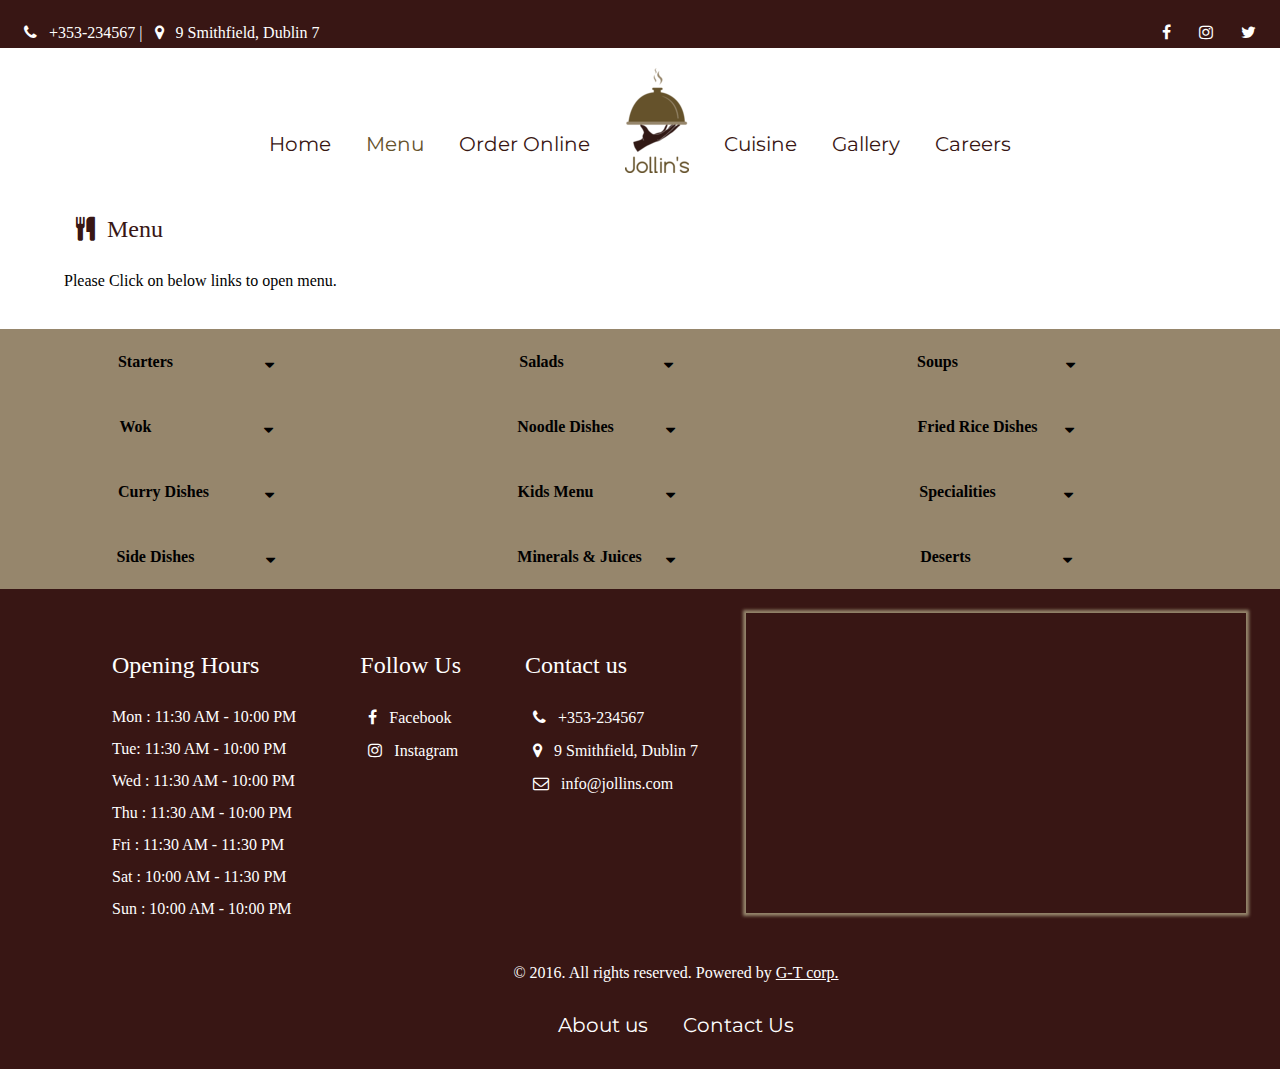
<file: pages/menu.html>
<!DOCTYPE html>

<html lang="en">
	<!-- Gurcharn Singh Sikka -->
	
<head>
	<meta charset="utf-8" />
	
	<meta name="viewport" content="initialscale=1.0, width=device-width" />
	
	<link rel="stylesheet" href="style.css"/>
	
	<link rel="stylesheet" href="https://maxcdn.bootstrapcdn.com/font-awesome/4.6.1/css/font-awesome.min.css">
	
	
	  <link rel="stylesheet" type="text/css" href="slick/slick.css"/>
	  <link rel="stylesheet" type="text/css" href="slick/slick-theme.css"/>	
	
	<link rel="icon" href="..\images/logo.png" />
	
	
	
	<!-- Font Families -->
	
	<link href='https://fonts.googleapis.com/css?family=Montserrat' rel='stylesheet' type='text/css'>
	
	
	<title>Jollin's Restraunt | Menu</title>
</head>

<body>
	<header>
		
		<div id="heading">
			<p id="add"><i class="fa fa-phone" aria-hidden="true"></i> +353-234567 | <i class="fa fa-map-marker" aria-hidden="true"></i> 9 Smithfield, Dublin 7</p>
			
			<p id="follow"><i class="fa fa-facebook" aria-hidden="true"></i> &nbsp;
				<i class="fa fa-instagram" aria-hidden="true"></i> &nbsp;
				<i class="fa fa-twitter" aria-hidden="true"></i>
			</p>
		</div>
		
		
		<div id="navi">
		<nav>
			<ul>
				<li><a href="..\index.html">Home</a></li>
				<li><a class="active" href="menu.html">Menu</a></li>
				<li><a href="order.html">Order Online</a></li>
				<li><img src="..\images/logo1.png" alt="Logo" /></li>
			    <li><a href="aboutfood.html">Cuisine</a></li>
				<li><a href="gallery.html">Gallery</a></li>
				<li><a href="careers.html">Careers</a></li>
			</ul>
		</nav>
		</div>
		
		
		<div id="navihide">		
		
				<img class="ham" src="..\images/logo1.png" alt="Jollin's" />	
				<a href="#"><i class="fa fa-bars" aria-hidden="true"></i></a>
		<nav>
			<ul>
				<li><a href="..\index.html">Home</a></li>
				<li><a class="active" href="menu.html">Menu</a></li>
				<li><a href="order.html">Order Online</a></li>
			    <li><a href="aboutfood.html">Cuisine</a></li>
				<li><a href="gallery.html">Gallery</a></li>
				<li><a href="careers.html">Careers</a></li>
			</ul>
		</nav>
		</div>
		
	</header>
	
	<div id="container">
	
	<h3><i class="fa fa-cutlery" aria-hidden="true"></i>Menu</h3>
	<p>Please Click on below links to open menu.</p>
	
	</div>
	
		<div id="table">
										
	<table class="starters">	
				<tr>
					<th>Starters &nbsp; &nbsp;   &nbsp;  &nbsp;  &nbsp;  &nbsp;  &nbsp;  &nbsp;    &nbsp;  &nbsp; <i class="fa fa-sort-desc" aria-hidden="true"></i></th>
				</tr>
				
				<tr>
					<td>Tempura Vegetables</td>
					<td>&nbsp; &nbsp; &nbsp; &euro; 4.50</td>
				</tr>
				<tr>
					<td>Tempura Prawn & Vegetables</td>
					<td>&nbsp; &nbsp; &nbsp; &euro; 5.95</td>
				</tr>
				<tr>
					<td>Seasoned Chicken Wings</td>
					<td>&nbsp; &nbsp; &nbsp; &euro; 5.95</td>
				</tr>
				<tr>
					<td>Vegetable Spring Roll</td>
					<td>&nbsp; &nbsp; &nbsp; &euro; 4.50</td>
				</tr>
				<tr>
					<td>Chicken Spring Roll</td>
					<td>&nbsp; &nbsp; &nbsp; &euro; 4.50</td>
				</tr>
				<tr>
					<td>Prawn Spring Roll</td>
					<td>&nbsp; &nbsp; &nbsp; &euro; 4.95</td>
				</tr>
				<tr>
					<td>Chicken Fresh Summer Roll</td>
					<td>&nbsp; &nbsp; &nbsp; &euro; 4.50</td>
				</tr>
				<tr>
					<td>Prawn Fresh Summer Roll</td>
					<td>&nbsp; &nbsp; &nbsp; &euro; 4.95</td>
				</tr>
	</table>			
			
	<table class="salads">
				<tr>
					<th>Salads &nbsp; &nbsp;   &nbsp;  &nbsp;  &nbsp;  &nbsp;  &nbsp;  &nbsp; &nbsp; &nbsp;  &nbsp; <i class="fa fa-sort-desc" aria-hidden="true"></i></th>
				</tr>
				
				<tr>
					<td>Beef Salad</td>
					<td>&nbsp; &nbsp; &nbsp; &euro; 7.95</td>
				</tr>
				<tr>
					<td>Chicken Salad</td>
					<td>&nbsp; &nbsp; &nbsp; &euro; 6.95</td>
				</tr>
	</table>
				
			
	<table class="soups">
				<tr>
					<th>Soups &nbsp; &nbsp; &nbsp;  &nbsp;  &nbsp;  &nbsp;  &nbsp;  &nbsp;  &nbsp;  &nbsp;  &nbsp;  &nbsp;  <i class="fa fa-sort-desc" aria-hidden="true"></i></th>
				</tr>
				
				<tr>
					<td>Pho Bo</td>
					<td>&nbsp; &nbsp; &nbsp; &euro; 9.95</td>
				</tr>
				<tr>
					<td>Pho Ga</td>
					<td>&nbsp; &nbsp; &nbsp; &euro; 8.95</td>
				</tr>
	</table>
				
	<table class="wok">
				<tr>
					<th>Wok &nbsp; &nbsp;   &nbsp;  &nbsp;  &nbsp;  &nbsp;  &nbsp;  &nbsp;    &nbsp;  &nbsp; &nbsp; &nbsp; &nbsp;<i class="fa fa-sort-desc" aria-hidden="true"></i></th>
				</tr>
				
				<tr>
					<td>Beef Black Pepper</td>
					<td>&nbsp; &nbsp; &nbsp; &euro; 9.95</td>
				</tr>
				<tr>
					<td>Chicken Oyster Mushrooms</td>
					<td>&nbsp; &nbsp; &nbsp; &euro; 8.95</td>
				</tr>
				<tr>
					<td>Prawn Garlic & Soy</td>
					<td>&nbsp; &nbsp; &nbsp; &euro; 9.95</td>
				</tr>
				<tr>
					<td>Walking Duck</td>
					<td>&nbsp; &nbsp; &nbsp; &euro; 10.95</td>
				</tr>
				<tr>
					<td>Mix Vegetables Stir Fry</td>
					<td>&nbsp; &nbsp; &nbsp; &euro; 7.95</td>
				</tr>
	</table>			
			
	<table class="noodles">
				<tr>
					<th>Noodle Dishes &nbsp; &nbsp; &nbsp; &nbsp; &nbsp; <i class="fa fa-sort-desc" aria-hidden="true"></i></th>
				</tr>
				
				<tr>
					<td>Singapore Noodles</td>
					<td>&nbsp; &nbsp; &nbsp; &euro; 9.95</td>
				</tr>
				<tr>
					<td>Shanghai Noodles</td>
					<td>&nbsp; &nbsp; &nbsp; &euro; 8.95</td>
				</tr>
				<tr>
					<td>Phad Thai Noodles</td>
					<td>&nbsp; &nbsp; &nbsp; &euro; 9.95</td>
				</tr>
				<tr>
					<td>Ho chin Minh Noodles</td>
					<td>&nbsp; &nbsp; &nbsp; &euro; 9.95</td>
				</tr>
				<tr>
					<td>Jollin's Special Hoi Sin Duck Noodle</td>
					<td>&nbsp; &nbsp; &nbsp; &euro; 10.95</td>
				</tr>
	</table>			
			
	<table class="rice">
				<tr>
					<th>Fried Rice Dishes &nbsp; &nbsp; <i class="fa fa-sort-desc" aria-hidden="true"></i></th>
				</tr>
				
				<tr>
					<td>Thai Fried Rice</td>
					<td>&nbsp; &nbsp; &nbsp; &euro; 8.95</td>
				</tr>
				<tr>
					<td>Saigon Fried Rice</td>
					<td>&nbsp; &nbsp; &nbsp; &euro; 9.95</td>
				</tr>
				<tr>
					<td>Ha Noi Fried Rice</td>
					<td>&nbsp; &nbsp; &nbsp; &euro; 9.95</td>
				</tr>
	</table>
	
	<table class="curry">
				<tr>
					<th>Curry Dishes &nbsp; &nbsp;   &nbsp;  &nbsp;  &nbsp;  &nbsp;<i class="fa fa-sort-desc" aria-hidden="true"></i></th>
				</tr>
				<tr>
					<td>Beef</td>
					<td>&nbsp; &nbsp; &nbsp; &euro; 9.95</td>
				</tr>
				<tr>
					<td>Chicken</td>
					<td>&nbsp; &nbsp; &nbsp; &euro; 9.95</td>
				</tr>
				<tr>
					<td>Prawn</td>
					<td>&nbsp; &nbsp; &nbsp; &euro; 9.95</td>
				</tr>
				<tr>
					<td>Duck</td>
					<td>&nbsp; &nbsp; &nbsp; &euro; 10.95</td>
				</tr>
				<tr>
					<td>Vegetable</td>
					<td>&nbsp; &nbsp; &nbsp; &euro; 8.95</td>
				</tr>
				<tr>
					<td>Green Curry</td>
				</tr>
				<tr>
					<td>Yellow Curry</td>
				</tr>				
				<tr>
					<td> </td>
				</tr>
				<tr>
					<td>All Curry Dishes served with Rice or Noodles.</td>
				</tr>
				<tr>
					<td>(Add &euro; 1.50 for egg fried Rice.)</td>
				</tr>
	</table>
			
	<table class="kids">
				<tr>
					<th>Kids Menu &nbsp; &nbsp;   &nbsp;  &nbsp;  &nbsp;  &nbsp;  &nbsp; &nbsp;<i class="fa fa-sort-desc" aria-hidden="true"></i></th>
				</tr>
				
				<tr>
					<td>Little Chicken Noodle</td>
					<td>&nbsp; &nbsp; &nbsp; &euro; 4.95</td>
				</tr>
				<tr>
					<td>Baby Fried Rice With Chicken</td>
					<td>&nbsp; &nbsp; &nbsp; &euro; 4.95</td>
				</tr>
				<tr>
					<td>Baby Vegetarian Fried Rice</td>
					<td>&nbsp; &nbsp; &nbsp; &euro; 4.50</td>
				</tr>
				<tr>
					<td>Little Yellow Chicken Curry</td>
					<td>&nbsp; &nbsp; &nbsp; &euro; 4.95</td>
				</tr>
	</table>			
			
	<table class="special">
				<tr>
					<th>Specialities &nbsp; &nbsp;   &nbsp;  &nbsp;  &nbsp;  &nbsp;  &nbsp; <i class="fa fa-sort-desc" aria-hidden="true"></i></th>
				</tr>
				
				<tr>
					<td>Vietnamese Coffee</td>
					<td>&nbsp; &nbsp; &nbsp; &euro; 2.80</td>
				</tr>
				<tr>
					<td>Iced Lemon Tea</td>
					<td>&nbsp; &nbsp; &nbsp; &euro; 2.95</td>
				</tr>
				<tr>
					<td>Homemade Lemonade</td>
					<td>&nbsp; &nbsp; &nbsp; &euro; 2.95</td>
				</tr>
	</table>
				
			
	<table class="side">
				<tr>
					<th>Side Dishes &nbsp; &nbsp;   &nbsp;  &nbsp;  &nbsp;  &nbsp;  &nbsp;  &nbsp;<i class="fa fa-sort-desc" aria-hidden="true"></i></th>
				</tr>
				
				<tr>
					<td>Hand Cut Chips</td>
					<td>&nbsp; &nbsp; &nbsp; &euro; 2.50</td>
				</tr>
				<tr>
					<td>Egg Fried Rice</td>
					<td>&nbsp; &nbsp; &nbsp; &euro; 2.50</td>
				</tr>
				<tr>
					<td>Noodles</td>
					<td>&nbsp; &nbsp; &nbsp; &euro; 2.50</td>
				</tr>
				<tr>
					<td>Stir Fried Vegetables</td>
					<td>&nbsp; &nbsp; &nbsp; &euro; 2.50</td>
				</tr>
	</table>
	
	<table class="drinks">
				<tr>
					<th>Minerals & Juices &nbsp; &nbsp;<i class="fa fa-sort-desc" aria-hidden="true"></i></th>
				</tr>
				
				<tr>
					<td>Coke, Diet Coke, 7up, Fanta</td>
					<td>&nbsp; &nbsp; &nbsp; &euro; 1.50</td>
				</tr>
				<tr>
					<td>San Pallegrino orange or Lemon</td>
					<td>&nbsp; &nbsp; &nbsp; &euro; 2.00</td>
				</tr>
				<tr>
					<td>Fresh Orange Juices</td>
					<td>&nbsp; &nbsp; &nbsp; &euro; 2.95</td>
				</tr>
				<tr>
					<td>Still / Sparkling Mineral Water</td>
					<td>&nbsp; &nbsp; &nbsp; &euro; 1.50</td>
				</tr>
	</table>
	
	<table class="deserts">
				<tr>
					<th>Deserts &nbsp; &nbsp;   &nbsp;  &nbsp;  &nbsp;  &nbsp;  &nbsp;  &nbsp;    &nbsp;  &nbsp; <i class="fa fa-sort-desc" aria-hidden="true"></i></th>
				</tr>
				
				<tr>
					<td>Chocolate Cake</td>
					<td>&nbsp; &nbsp; &nbsp; &euro; 2.50</td>
				</tr>
				<tr>
					<td>Apple Pie</td>
					<td>&nbsp; &nbsp; &nbsp; &euro; 2.50</td>
				</tr>
				<tr>
					<td>Dark and White Cheese Cake</td>
					<td>&nbsp; &nbsp; &nbsp; &euro; 2.50</td>
				</tr>
		</table>		
				
	</div>
	
	
	
	
	<footer>
	
	<div id="col">
	<div id="timing">
	<h3>Opening Hours</h3>
	<p>Mon : 11:30 AM - 10:00 PM</p>
	<p>Tue: 11:30 AM - 10:00 PM</p>
	<p>Wed : 11:30 AM - 10:00 PM</p>
	<p>Thu : 11:30 AM - 10:00 PM</p>
	<p>Fri : 11:30 AM - 11:30 PM</p>
	<p>Sat : 10:00 AM - 11:30 PM</p>
	<p>Sun : 10:00 AM - 10:00 PM</p>
	</div>
	
	<div id="followus">
	<h3>Follow Us</h3>
	<p><i class="fa fa-facebook" aria-hidden="true"></i> Facebook</p>
	<p><i class="fa fa-instagram" aria-hidden="true"></i> Instagram</p>	
	</div>
	
	<div id="contact">
	<h3>Contact us</h3>
	<p><i class="fa fa-phone" aria-hidden="true"></i> +353-234567</p>
	<p><i class="fa fa-map-marker" aria-hidden="true"></i> 9 Smithfield, Dublin 7</p>
	<p><i class="fa fa-envelope-o" aria-hidden="true"></i> info@jollins.com</p>
	</div>
	
	
	<div id="map">
	<iframe src="https://www.google.com/maps/embed?pb=!1m18!1m12!1m3!1d9526.474974810699!2d-6.276418603267817!3d53.35008068600466!2m3!1f0!2f0!3f0!3m2!1i1024!2i768!4f13.1!3m3!1m2!1s0x48670c2efedc2567%3A0x63786ada26859e45!2sBlock+C%2C+Smithfield+Market!5e0!3m2!1sen!2sie!4v1461282977207" width="500" height="300" frameborder="0" style="border:0" allowfullscreen></iframe>
	</div>
	
	</div>
	
	
	
	<div id="nav3">
	<p>&copy; 2016. All rights reserved. Powered by <a href="contactus.html">G-T corp.</a></p>
	
	<nav>
		<ul>
			<li><a href="aboutus.html">About us</a></li>
			<li><a href="contactus.html">Contact Us</a></li>
		</ul>
	</nav>
	</div>
		
	</footer>
	
	<script src="jquery-1.12.1.min.js"></script>
	<script src="jquery.js"></script>
	
	<script type="text/javascript" src="slick/slick.min.js"></script>
			
			
</body>

</html>
</file>
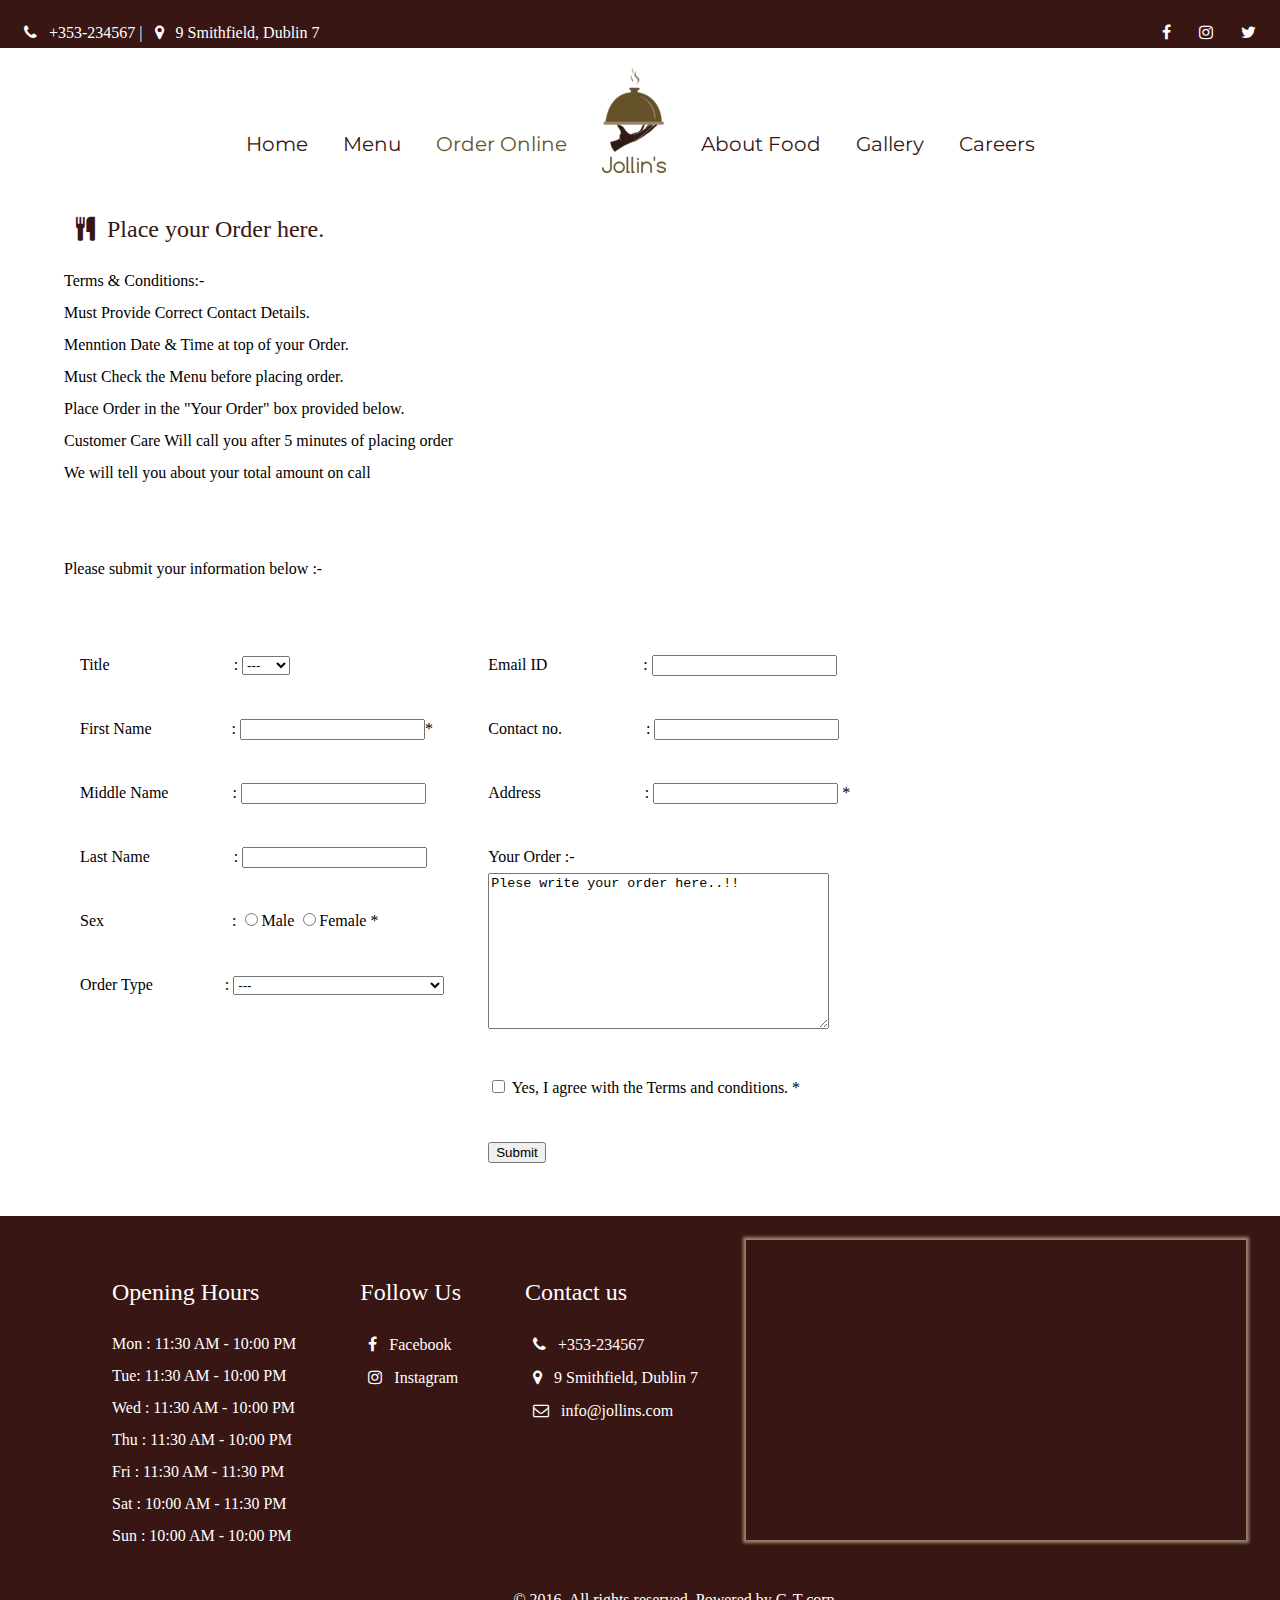
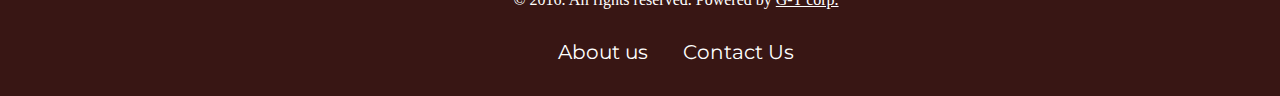
<file: pages/order.html>
<!DOCTYPE html>

<html lang="en">
	<!-- Gurcharn Singh Sikka -->
	
<head>
	<meta charset="utf-8" />
	
	<meta name="viewport" content="initialscale=1.0, width=device-width" />
	
	<link rel="stylesheet" href="style.css"/>
	
	<link rel="stylesheet" href="https://maxcdn.bootstrapcdn.com/font-awesome/4.6.1/css/font-awesome.min.css">
	
	
	  <link rel="stylesheet" type="text/css" href="slick/slick.css"/>
	  <link rel="stylesheet" type="text/css" href="slick/slick-theme.css"/>	

	
	<link rel="icon" href="..\images/logo.png" />
	
	
	<!-- Font Families -->
	
	<link href='https://fonts.googleapis.com/css?family=Montserrat' rel='stylesheet' type='text/css'>
	
	
	<title>Jollin's Restraunt | Order Online</title>
</head>

<body>
	<header>
		
		<div id="heading">
			<p id="add"><i class="fa fa-phone" aria-hidden="true"></i> +353-234567 | <i class="fa fa-map-marker" aria-hidden="true"></i> 9 Smithfield, Dublin 7</p>
			
			<p id="follow"><i class="fa fa-facebook" aria-hidden="true"></i> &nbsp;
				<i class="fa fa-instagram" aria-hidden="true"></i> &nbsp;
				<i class="fa fa-twitter" aria-hidden="true"></i>
			</p>
		</div>
		
		
		<div id="navi">
		<nav>
			<ul>
				<li><a href="..\index.html">Home</a></li>
				<li><a href="menu.html">Menu</a></li>
				<li><a class="active" href="order.html">Order Online</a></li>
				<li><img src="..\images/logo1.png" alt="Logo" /></li>
			    <li><a href="aboutfood.html">About Food</a></li>
				<li><a href="gallery.html">Gallery</a></li>
				<li><a href="careers.html">Careers</a></li>
			</ul>
		</nav>
		</div>
		
		
		<div id="navihide">		
		
				<img class="ham" src="..\images/logo1.png" alt="Jollin's" />	
				<a href="#"><i class="fa fa-bars" aria-hidden="true"></i></a>
		<nav>
			<ul>
				<li><a href="..\index.html">Home</a></li>
				<li><a href="menu.html">Menu</a></li>
				<li><a class="active" href="order.html">Order Online</a></li>
			    <li><a href="aboutfood.html">About Food</a></li>
				<li><a href="gallery.html">Gallery</a></li>
				<li><a href="careers.html">Careers</a></li>
			</ul>
		</nav>
		</div>
		
		
	</header>
	
	
	<div id="container">
	
	
	<h3><i class="fa fa-cutlery" aria-hidden="true"></i>Place your Order here.</h3>
	
		<ol>
			<p>Terms & Conditions:-</p>
			<li>Must Provide Correct Contact Details.</li>
			<li>Menntion Date & Time at top of your Order.</li>
			<li>Must Check the Menu before placing order.</li>
			<li>Place Order in the "Your Order" box provided below.</li>
			<li>Customer Care Will call you after 5 minutes of placing order</li>
			<li>We will tell you about your total amount on call</li>			
		</ol>
	
			<p><br><br>Please submit your information below :-</p>
			
		<p id="message"></p>
		
	</div>
	
	
	
	<form name="form" id="form">
	
			
			<div id="form1">
			<p><br>Title  &nbsp;  &nbsp;   &nbsp; &nbsp;  &nbsp; &nbsp;  &nbsp; &nbsp; &nbsp; &nbsp;   &nbsp; &nbsp;  &nbsp;  &nbsp; &nbsp;  : <select name="title"><option value="nothing">---</option><option value="mr">Mr.</option><option value="ms">Ms.</option><option value="mrs">Mrs.</option></select></p>
			<p><br>First Name &nbsp;  &nbsp;  &nbsp; &nbsp;  &nbsp;  &nbsp; &nbsp; &nbsp; &nbsp;  &nbsp;: <input type="text" name="firstname" id="firstname" />*</p>
			<p><br>Middle Name &nbsp; &nbsp; &nbsp; &nbsp;  &nbsp; &nbsp; &nbsp;  &nbsp;: <input type="text" name="middlename" /></p>
			<p><br>Last Name  &nbsp; &nbsp;  &nbsp; &nbsp;  &nbsp; &nbsp; &nbsp;  &nbsp;  &nbsp; &nbsp;  : <input type="text" name="lastname" /></p>
			<p><br>Sex  &nbsp;  &nbsp; &nbsp;  &nbsp;  &nbsp; &nbsp; &nbsp; &nbsp; &nbsp; &nbsp;   &nbsp;  &nbsp;  &nbsp;  &nbsp;  &nbsp;  &nbsp;: <input type="radio" name="sex" value="Male" />Male
																						<input type="radio" name="sex" value="Female" />Female  *</p>
			<p><br>Order Type &nbsp;  &nbsp;  &nbsp; &nbsp;  &nbsp; &nbsp;  &nbsp; &nbsp; &nbsp;: <select name="otype">
				<option value="nothing">---</option>
				<option value="taway">Take Away</option>
				<option value="table">Table Booking</option>
				<option value="rest">Catering Booking at Restraunt</option>			
				<option value="ven">Catering Booking at your Venue</option>
			</select></p>
			</div>
			<div id="form2">
			<p><br>Email ID &nbsp;  &nbsp;  &nbsp;  &nbsp; &nbsp;  &nbsp; &nbsp;  &nbsp; &nbsp;  &nbsp; &nbsp;  &nbsp;: <input type="text" name="email" /></p>
			<p><br>Contact no.  &nbsp;  &nbsp;  &nbsp;  &nbsp; &nbsp;  &nbsp; &nbsp; &nbsp; &nbsp;   &nbsp; : <input type="text" name="number" /></p>			
			<p><br>Address  &nbsp; &nbsp;  &nbsp; &nbsp; &nbsp;  &nbsp;  &nbsp; &nbsp; &nbsp;  &nbsp;  &nbsp;  &nbsp;  &nbsp;: <input type="text" name="address" id="address" /> *</p>
			<p><br>Your Order :- <br><textarea rows="10" cols="40">Plese write your order here..!!</textarea></p>
			
			
			<p><br><input type="checkbox" name="tnc" value="agree" id="tnc" /> Yes, I agree with the Terms and conditions. *</p>
			<br>
			<input type="button" value="Submit" id="submitform" />
			</div>
			<br>
		</form>
		
		
	
	
	<footer>
	
	<div id="col">
	<div id="timing">
	<h3>Opening Hours</h3>
	<p>Mon : 11:30 AM - 10:00 PM</p>
	<p>Tue: 11:30 AM - 10:00 PM</p>
	<p>Wed : 11:30 AM - 10:00 PM</p>
	<p>Thu : 11:30 AM - 10:00 PM</p>
	<p>Fri : 11:30 AM - 11:30 PM</p>
	<p>Sat : 10:00 AM - 11:30 PM</p>
	<p>Sun : 10:00 AM - 10:00 PM</p>
	</div>
	
	<div id="followus">
	<h3>Follow Us</h3>
	<p><i class="fa fa-facebook" aria-hidden="true"></i> Facebook</p>
	<p><i class="fa fa-instagram" aria-hidden="true"></i> Instagram</p>	
	</div>
	
	<div id="contact">
	<h3>Contact us</h3>
	<p><i class="fa fa-phone" aria-hidden="true"></i> +353-234567</p>
	<p><i class="fa fa-map-marker" aria-hidden="true"></i> 9 Smithfield, Dublin 7</p>
	<p><i class="fa fa-envelope-o" aria-hidden="true"></i> info@jollins.com</p>
	</div>
	
	
	<div id="map">
	<iframe src="https://www.google.com/maps/embed?pb=!1m18!1m12!1m3!1d9526.474974810699!2d-6.276418603267817!3d53.35008068600466!2m3!1f0!2f0!3f0!3m2!1i1024!2i768!4f13.1!3m3!1m2!1s0x48670c2efedc2567%3A0x63786ada26859e45!2sBlock+C%2C+Smithfield+Market!5e0!3m2!1sen!2sie!4v1461282977207" width="500" height="300" frameborder="0" style="border:0" allowfullscreen></iframe>
	</div>
	
	</div>
	
	<div id="nav3">
	<p>&copy; 2016. All rights reserved. Powered by <a href="contactus.html">G-T corp.</a></p>
	
	<nav>
		<ul>
			<li><a href="aboutus.html">About us</a></li>
			<li><a href="contactus.html">Contact Us</a></li>
		</ul>
	</nav>
	</div>
		
	</footer>
	
	<script src="jquery-1.12.1.min.js"></script>
	<script src="jquery.js"></script>
	
	<script type="text/javascript" src="slick/slick.min.js"></script>
			
			
</body>

</html>
</file>
<file: pages/style.css>
/* http://meyerweb.com/eric/tools/css/reset/ 
   v2.0 | 20110126
   License: none (public domain)
*/

html, body, div, span, applet, object, iframe,
h1, h2, h3, h4, h5, h6, p, blockquote, pre,
a, abbr, acronym, address, big, cite, code,
del, dfn, em, img, ins, kbd, q, s, samp,
small, strike, strong, sub, sup, tt, var,
b, u, i, center,
dl, dt, dd, ol, ul, li,
fieldset, form, label, legend,
table, caption, tbody, tfoot, thead, tr, th, td,
article, aside, canvas, details, embed, 
figure, figcaption, footer, header, hgroup, 
menu, nav, output, ruby, section, summary,
time, mark, audio, video {
	margin: 0;
	padding: 0;
	border: 0;
	font-size: 100%;
	font: inherit;
	vertical-align: baseline;
}
/* HTML5 display-role reset for older browsers */
article, aside, details, figcaption, figure, 
footer, header, hgroup, menu, nav, section {
	display: block;
}
body {
	line-height: 1;
}
ol, ul {
	list-style: none;
}
blockquote, q {
	quotes: none;
}
blockquote:before, blockquote:after,
q:before, q:after {
	content: '';
	content: none;
}
table {
	border-collapse: collapse;
	border-spacing: 0;
}

/* My Style Sheet Starts Here */


body{
	line-height: 2em;
}

.active{
	color: #65522b;
}


#table{
    display: -webkit-flex;
    display: flex;
	flex-wrap: wrap;
	background-color: #96866C;
}


th{
	font-weight: bold;
}

td{
	display: none;
}

.starters, .salads, .soups, .wok, .noodles, .rice, .curry, .kids, .special, .side, .drinks, .deserts{
	width: 23em;
	height: 100%;
	margin: 1em;
	padding: 1em;
}


#heading{
	max-width: 100%;
	background-color: #381614;
	padding: 1em;
	padding-bottom: 2em;
	color: white;
}


.fa{
	padding: 0.5em;
}

#add{
	float: left;
}

#follow{
	float: right;
}

#navi{
	text-align: center;	
	background-color: white;
}

nav{
	padding: 1em;
	font-size: 1.25em;
}

nav ul li img{
	vertical-align: -70%;
}

nav a{
	text-decoration:none;
	color: #381614;
	font-family: Montserrat;
}

nav a:hover{
	color: #65522b;
}

nav ul li{
	padding: 0.75em;
	display: inline;
}

#container{
	margin: 0 auto;
	width: 90%;
	border: 0;
	padding: 2em;
	padding-top: 0;
}

#gallery{
	margin: 0 auto;
	width: 90%;
	border: 0;
	padding: 2em;
	padding-top: 0;
    display: -webkit-flex;
    display: flex;
	flex-wrap: wrap;
}

#gallery a img{
	padding: 0em 3em;
	max-width: 20em;
	max-height: 10em;
}

#container h3{
	color: #381614;
}

#jollins{
	background-color: #96866C;
	padding: 0em 3em 1em 3em;
}

#slideshow{
	text-align: center;
	overflow:hidden;
	box-shadow:0 0 3px 3px #96866C;	
}

#facilities, .about{
    display: -webkit-flex;
    display: flex;
	flex-wrap: wrap;
}

.pic{	
    max-width: 100%;
    max-height: 100%;
}

.pic img{	
    max-width: 100%;
	height: auto;
    margin: 0.5em;
	padding: 0.5em;
}

.details{
	max-width: 58em;
	max-height: 100%;	
    margin: 0.5em;
	padding: 0.5em;	
}

#facilities div{
	max-width: 100%;
	padding: 0 5% 0 5%;
	text-align: center;
}

.fac img{
	border: solid 0.25em #381614;
	border-radius:8em;
}

.fac img, .fac p{
    width: 10em;
    height: 10em;
    margin: 1em;
	padding: 1em;
}



#slideshow img{
	max-width: 100%;
	max-height: 100%;
}

#form{
	padding-left: 3em;
	margin-bottom: 3em;
    display: -webkit-flex;
    display: flex;
	flex-wrap: wrap;
}

#form1, #form2{
	padding:0em 0.75em 0em 2em;
	margin:0;
	border:0;
	max-width:100%;
	max-height:100%;
}

h3{
	line-height: 3em;
	font-size: 1.5em;
	font-style: bold;
}

footer{
	max-width:100%;
	background-color: #381614;
	padding: 0.5em;
	padding-left: 5em;
	color: white;	
	clear: both;
	overflow:hidden;
}

#col{
    display: -webkit-flex;
    display: flex;
	flex-wrap: wrap;
}

#timing, #followus, #contact, #map iframe{
    max-width: 25em;
    max-height: 100%;
    margin: 1em;
	padding: 1em;
}

#map{
	 position: relative;
}

#map iframe{
	box-shadow:0 0 3px 3px #96866C;	
	max-width: 100%;
	max-height: 100%;
	padding: 0;
}


#nav3{
	text-align: center;
}

footer a{
	color: white;
}

@media screen and (max-width:815px){
	
	#navi{
		display: none;
	}
	
	#navihide img{
		padding: 0.5em;
	}
	
	#navihide nav{
		display: none;	
		padding:0;
		margin:0;
		border:0;	
	}
	
	#navihide nav ul li{
		display: block;
		text-align: center;
		border: solid 0.10em #381614;
		background-color: #96866C;
	}
	
	#navihide a{
		text-decoration: none;
	}
	
	#navihide i{
		float: right;
		padding: 0.5em;
		font-size: 3em;
	    color: #381614;
	}
	
	#heading{
		display: none;
	}
	
	#map iframe{
		margin:0;
		padding:0;
		border:0;
	}
	
	footer{
		margin:0;
		padding:0.85em;
		border:0;
	}
	
}

@media screen and (min-width:816px){
	
	#navihide{
		display: none;
	}


	
}
</file>
